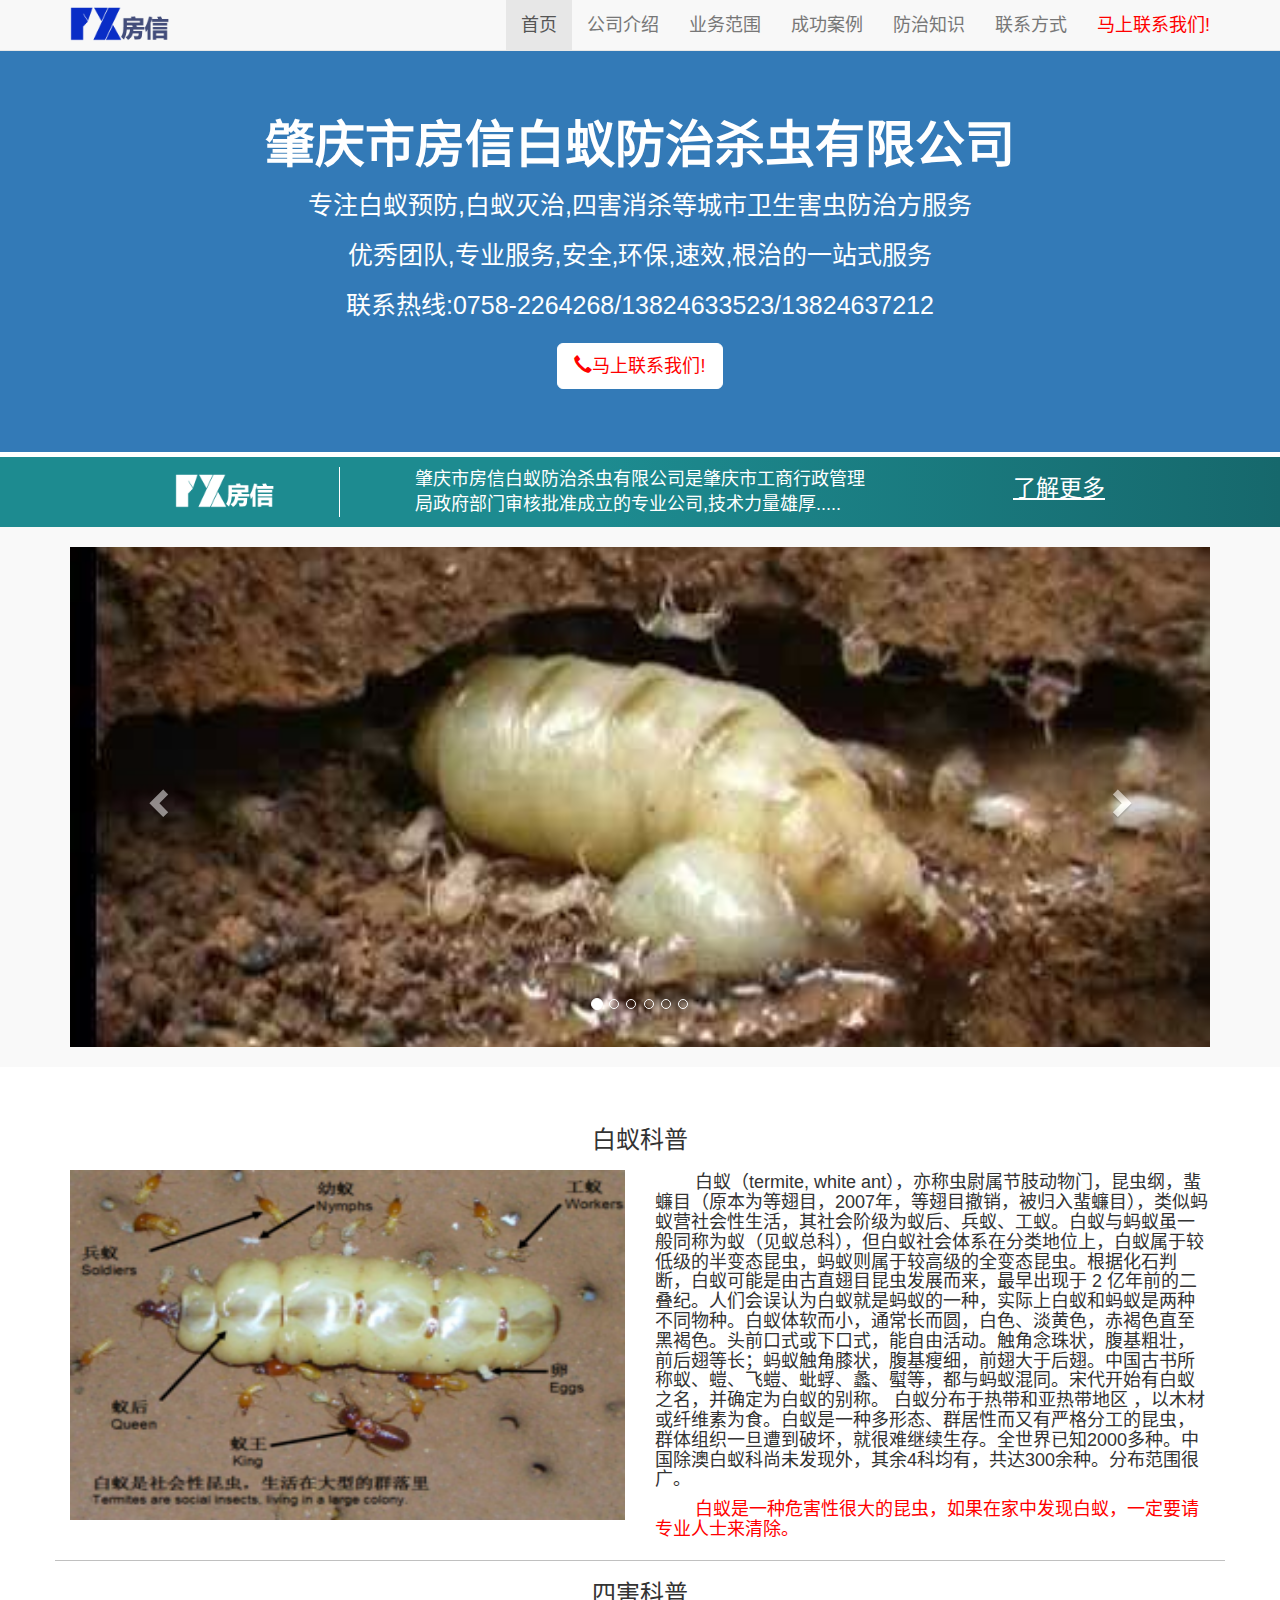
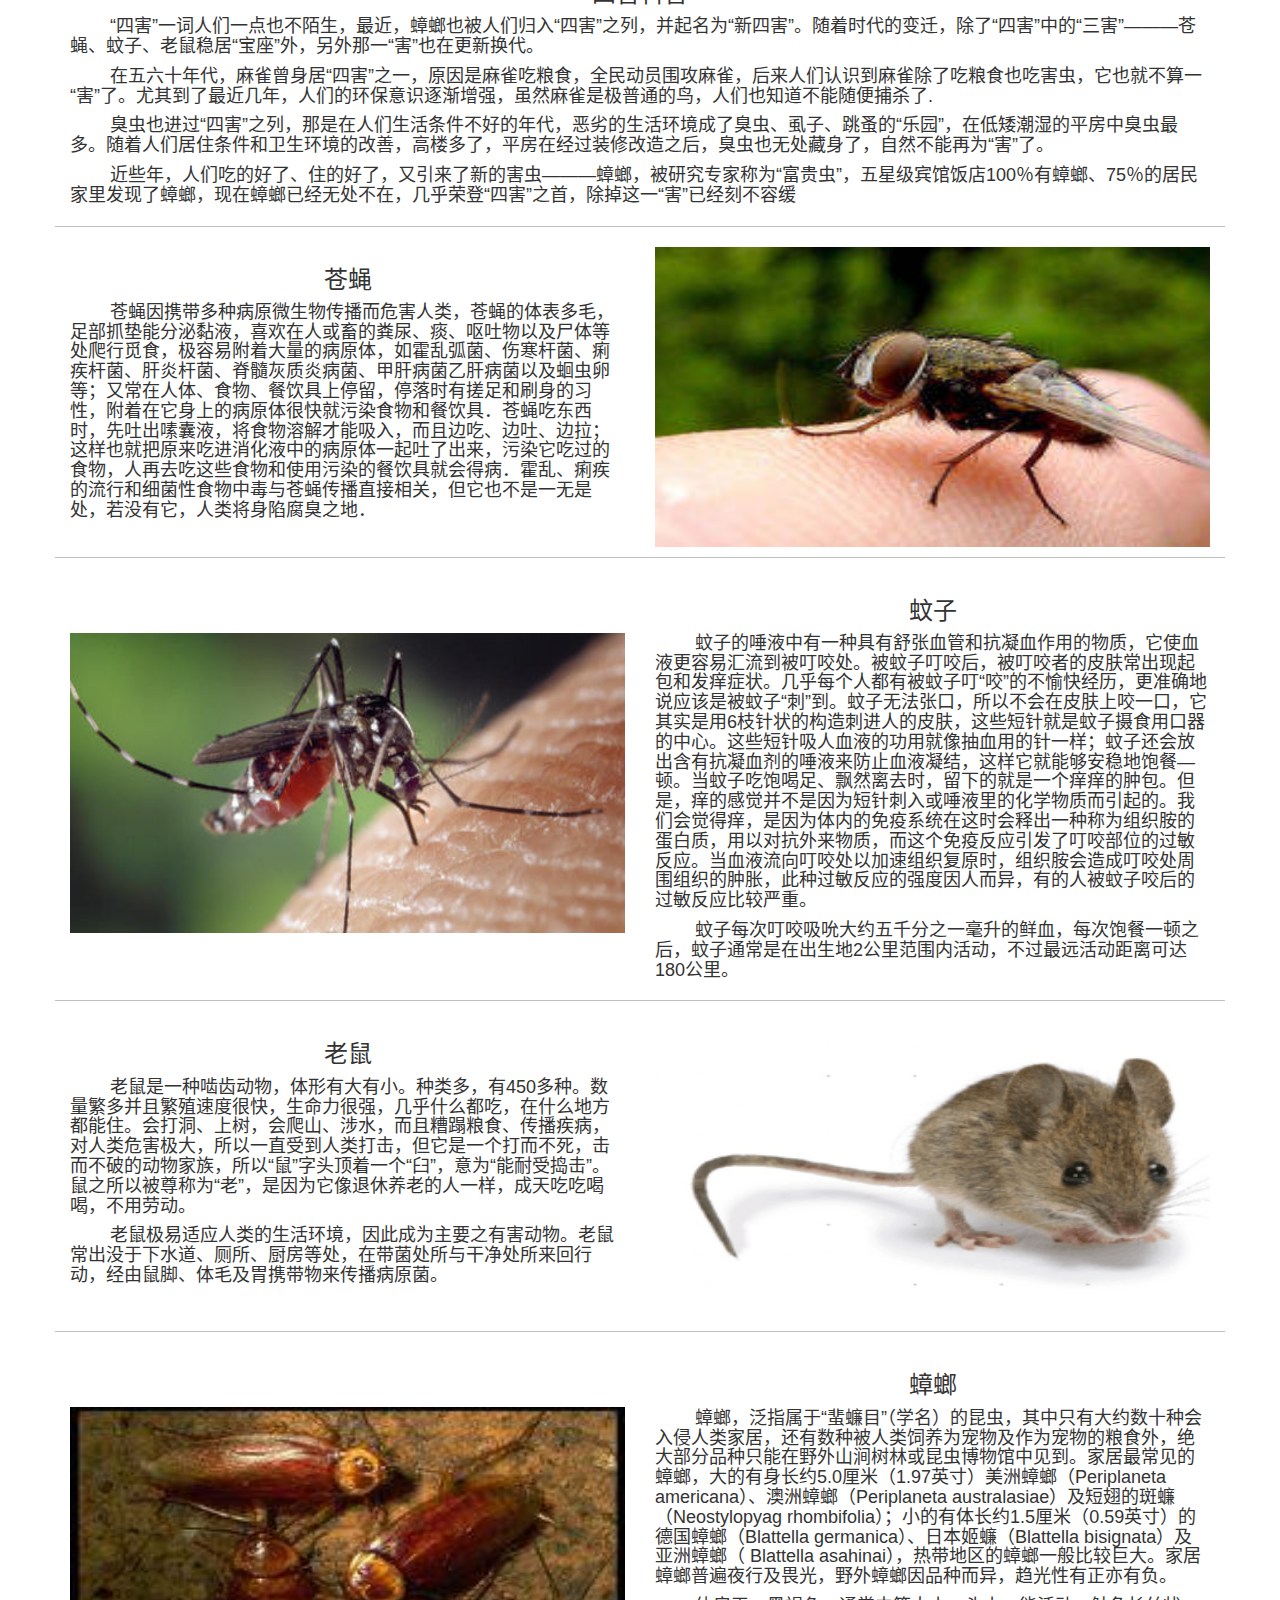
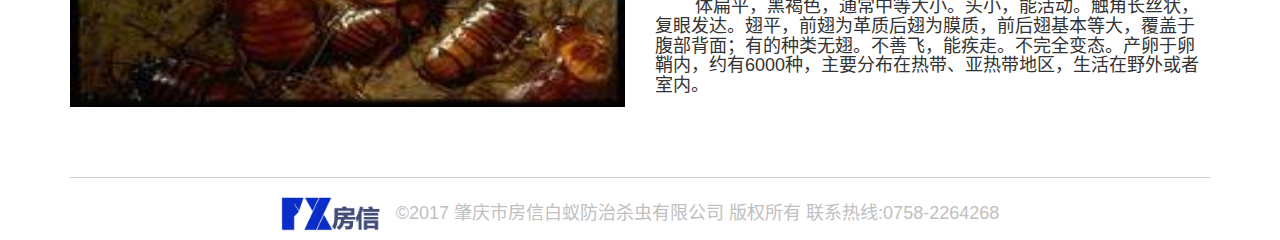
<file: index.html>
<!DOCTYPE html>
<html lang="zh-CN">

<head>
    <meta charset="UTF-8">
    <title>房信白蚁防治</title>
    <meta name="description" content="肇庆市房信白蚁防治杀虫有限公司是肇庆市工商行政管理局政府部门审核批准成立的专业公司,技术力量雄厚....." />
    <meta name="keywords" content="肇庆白蚁防治" />
    <meta http-equiv="X-UA-Compatible" content="IE=edge">
    <!--视口viewport-->
    <meta name="viewport" content="width=device-width, user-scalable=no, initial-scale=1.0, maximum-scale=1.0, minimum-scale=1.0">
    <meta name="format-detection" content="telephone=no">
    <link rel="shortcut icon" type="image/x-icon" href="favicon.ico">
    <link rel="stylesheet" href="lib/bootstrap-3.3.7-dist/css/bootstrap.css">
    <link rel="stylesheet" href="css/main.css">
</head>

<body>
    <!--条件注释-->
    <!--[if lte IE 9]>
        <h1>不支持您的浏览器</h1>
    <![endif]-->
    <!--头部区域-->
    <header id="header">
        <nav class="navbar navbar-default navbar-static-top navbar-fixed-top text-center">
            <div class="container">
                <div class="navbar-header">
                    <button type="button" class="navbar-toggle" data-toggle="collapse" data-target="#nav_menu">
                        <span class="sr-only">切换导航</span>
                        <span class="icon-bar"></span>
                        <span class="icon-bar"></span>
                        <span class="icon-bar"></span>
                    </button>
                    <a href="index.html" class="navbar-brand ">
                        <img src="img/logo.png" alt="" height="50" class="nav-logo">
                    </a>
                </div>
                <div id="nav_menu" class="collapse navbar-collapse ">
                    <ul class="nav navbar-nav">
                        <ul class="nav navbar-nav">
                            <li class="active">
                                <a href="index.html">首页</a>
                            </li>
                            <li>
                                <a href="introduce.html">公司介绍</a>
                            </li>
                            <li>
                                <a href="business.html">业务范围</a>
                            </li>
                            <li>
                                <a href="case.html">成功案例</a>
                            </li>
                            <li>
                                <a href="knowledge.html">防治知识</a>
                            </li>
                            <li>
                                <a href="contact.html">联系方式</a>
                            </li>

                        </ul>
                    </ul>
                    <ul class="nav navbar-nav navbar-right hidden-sm hidden-xs">
                        <li class="qqcall">
                            <a href="http://wpa.qq.com/msgrd?v=3&uin=241639308&site=qq&menu=yes" class="nav-call">马上联系我们!</a>
                        </li>
                    </ul>
                </div>
        </nav>
    </header>
    <!--头部区域-->
    <!--介绍-->
    <section id="page">
        <div class="jumbotron page-banner">
            <div class="container">
                <h2>肇庆市房信白蚁防治杀虫有限公司</h2>
                <p>专注白蚁预防,白蚁灭治,四害消杀等城市卫生害虫防治方服务</p>
                <p>优秀团队,专业服务,安全,环保,速效,根治的一站式服务</p>
                <p>联系热线:0758-2264268/13824633523/13824637212</p>
                <!--<p><a target="_blank" class="btn btn-lg btn-page-banner" href="http://wpa.qq.com/msgrd?v=3&uin=241639308&site=qq&menu=yes" role="button">马上联系我们!</a></p>-->
                <p class="qqcall"><a target="_blank" class="btn btn-lg btn-page-banner" href="http://wpa.qq.com/msgrd?v=3&uin=241639308&site=qq&menu=yes" role="button">马上联系我们!</a></p>

            </div>
        </div>
        <div class="section page-small">
            <div class="section-inner">
                <div class="row ">
                    <div class="section-inner-left col-sm-3"> <img src="img/logo2.png" alt="" height="50" class="">
                        <div class="page-line"></div>
                    </div>
                    <div class="section-inner-mid col-sm-6">肇庆市房信白蚁防治杀虫有限公司是肇庆市工商行政管理局政府部门审核批准成立的专业公司,技术力量雄厚.....</div>
                    <div class="section-inner-right col-sm-3"><a class="text-lg" href="introduce.html">了解更多</a></div>
                </div>
            </div>
        </div>
    </section>
    <!--介绍-->
    <!--轮播图-->
    <section id="banner">
        <div class="container">
            <div class="banner-box clearfix">
                <section id="ad_carousel" class="carousel slide" data-ride="carousel">
                    <!-- 控制点 -->
                    <ol class="carousel-indicators">
                        <li data-target="#ad_carousel" data-slide-to="0" class="active"></li>
                        <li data-target="#ad_carousel" data-slide-to="1"></li>
                        <li data-target="#ad_carousel" data-slide-to="2"></li>
                        <li data-target="#ad_carousel" data-slide-to="3"></li>
                        <li data-target="#ad_carousel" data-slide-to="4"></li>
                        <li data-target="#ad_carousel" data-slide-to="5"></li>
                    </ol>
                    <!-- 图片列表容器 -->
                    <div class="carousel-inner" role="listbox">
                        <div class="item active" data-img='img/29128961562264727.jpg'>
                        </div>
                        <div class="item" data-img='img/92744874151809773.jpg'>
                        </div>
                        <div class="item" data-img='img/277996612665897273.jpg'>
                        </div>
                        <div class="item" data-img='img/575430601343007553.jpg'>
                        </div>
                        <div class="item" data-img='img/609197594120557186.jpg'>
                        </div>
                        <div class="item" data-img='img/别墅装修喷洒木板.jpg'>
                        </div>
                    </div>
                    <!-- 左右控制 -->
                    <a class="left carousel-control" href="#ad_carousel" role="button" data-slide="prev">
                        <span class="glyphicon glyphicon-chevron-left"></span>
                        <span class="sr-only">Previous</span>
                    </a>
                    <a class="right carousel-control" href="#ad_carousel" role="button" data-slide="next">
                        <span class="glyphicon glyphicon-chevron-right"></span>
                        <span class="sr-only">Next</span>
                    </a>
                </section>
            </div>
        </div>
    </section>
    <!--轮播图-->
    <!--科普-->
    <section id="kepu">
        <div class="container">
            <div class="row">
                <div class="baiyi clearfix">
                    <h3>白蚁科普</h3>
                    <img class="col-sm-6 baiyiimg" src="img/baiyi.png" height="350" width="360" />
                    <div class="baiyi-text col-sm-6">
                        <h4 class="kepu-text text-left">&nbsp;&nbsp;&nbsp;&nbsp;&nbsp;&nbsp;&nbsp;&nbsp;白蚁（termite, white ant），亦称虫尉属节肢动物门，昆虫纲，蜚蠊目（原本为等翅目，2007年，等翅目撤销，被归入蜚蠊目），类似蚂蚁营社会性生活，其社会阶级为蚁后、兵蚁、工蚁。白蚁与蚂蚁虽一般同称为蚁（见蚁总科），但白蚁社会体系在分类地位上，白蚁属于较低级的半变态昆虫，蚂蚁则属于较高级的全变态昆虫。根据化石判断，白蚁可能是由古直翅目昆虫发展而来，最早出现于
                            2 亿年前的二叠纪。人们会误认为白蚁就是蚂蚁的一种，实际上白蚁和蚂蚁是两种不同物种。白蚁体软而小，通常长而圆，白色、淡黄色，赤褐色直至黑褐色。头前口式或下口式，能自由活动。触角念珠状，腹基粗壮，前后翅等长；蚂蚁触角膝状，腹基瘦细，前翅大于后翅。中国古书所称蚁、螘、飞螘、蚍蜉、蠡、螱等，都与蚂蚁混同。宋代开始有白蚁之名，并确定为白蚁的别称。 白蚁分布于热带和亚热带地区 ，以木材或纤维素为食。白蚁是一种多形态、群居性而又有严格分工的昆虫，群体组织一旦遭到破坏，就很难继续生存。全世界已知2000多种。中国除澳白蚁科尚未发现外，其余4科均有，共达300余种。分布范围很广。</h4>
                        <h4 class="kepu-text text-left textdanger">&nbsp;&nbsp;&nbsp;&nbsp;&nbsp;&nbsp;&nbsp;&nbsp;白蚁是一种危害性很大的昆虫，如果在家中发现白蚁，一定要请专业人士来清除。</h4>
                    </div>
                </div>
                <div class="line"></div>
                <h3>四害科普</h3>
                <div class="kepu-page-text">
                    <h4 class="kepu-text text-left">&nbsp;&nbsp;&nbsp;&nbsp;&nbsp;&nbsp;&nbsp;&nbsp;“四害”一词人们一点也不陌生，最近，蟑螂也被人们归入“四害”之列，并起名为“新四害”。随着时代的变迁，除了“四害”中的“三害”———苍蝇、蚊子、老鼠稳居“宝座”外，另外那一“害”也在更新换代。 </h4>
                    <h4 class="kepu-text text-left">&nbsp;&nbsp;&nbsp;&nbsp;&nbsp;&nbsp;&nbsp;&nbsp;在五六十年代，麻雀曾身居“四害”之一，原因是麻雀吃粮食，全民动员围攻麻雀，后来人们认识到麻雀除了吃粮食也吃害虫，它也就不算一“害”了。尤其到了最近几年，人们的环保意识逐渐增强，虽然麻雀是极普通的鸟，人们也知道不能随便捕杀了.</h4>
                    <h4 class="kepu-text text-left">&nbsp;&nbsp;&nbsp;&nbsp;&nbsp;&nbsp;&nbsp;&nbsp;臭虫也进过“四害”之列，那是在人们生活条件不好的年代，恶劣的生活环境成了臭虫、虱子、跳蚤的“乐园”，在低矮潮湿的平房中臭虫最多。随着人们居住条件和卫生环境的改善，高楼多了，平房在经过装修改造之后，臭虫也无处藏身了，自然不能再为“害”了。</h4>
                    <h4 class="kepu-text text-left">&nbsp;&nbsp;&nbsp;&nbsp;&nbsp;&nbsp;&nbsp;&nbsp;近些年，人们吃的好了、住的好了，又引来了新的害虫———蟑螂，被研究专家称为“富贵虫”，五星级宾馆饭店100％有蟑螂、75％的居民家里发现了蟑螂，现在蟑螂已经无处不在，几乎荣登“四害”之首，除掉这一“害”已经刻不容缓</h4>
                </div>
                <div class="line">
                </div>
                <div class="cangying clearfix">
                    <div class="col-sm-6">
                        <h3>苍蝇</h3>
                        <h4 class="kepu-text text-left">&nbsp;&nbsp;&nbsp;&nbsp;&nbsp;&nbsp;&nbsp;&nbsp;苍蝇因携带多种病原微生物传播而危害人类，苍蝇的体表多毛，足部抓垫能分泌黏液，喜欢在人或畜的粪尿、痰、呕吐物以及尸体等处爬行觅食，极容易附着大量的病原体，如霍乱弧菌、伤寒杆菌、痢疾杆菌、肝炎杆菌、脊髓灰质炎病菌、甲肝病菌乙肝病菌以及蛔虫卵等；又常在人体、食物、餐饮具上停留，停落时有搓足和刷身的习性，附着在它身上的病原体很快就污染食物和餐饮具．苍蝇吃东西时，先吐出嗉囊液，将食物溶解才能吸入，而且边吃、边吐、边拉；这样也就把原来吃进消化液中的病原体一起吐了出来，污染它吃过的食物，人再去吃这些食物和使用污染的餐饮具就会得病．霍乱、痢疾的流行和细菌性食物中毒与苍蝇传播直接相关，但它也不是一无是处，若没有它，人类将身陷腐臭之地．</h4>
                    </div>
                    <img class="col-sm-6" src="img/cangying.jpg" height="300" width="300" />
                </div>
                <div class="line"></div>
                <div class="wenzi clearfix">
                    <img class="col-sm-6 wenziimg" src="img/wenzi.jpg" height="300" width="300" />
                    <div class="col-sm-6">
                        <h3>蚊子</h3>
                        <h4 class="kepu-text text-left">&nbsp;&nbsp;&nbsp;&nbsp;&nbsp;&nbsp;&nbsp;&nbsp;蚊子的唾液中有一种具有舒张血管和抗凝血作用的物质，它使血液更容易汇流到被叮咬处。被蚊子叮咬后，被叮咬者的皮肤常出现起包和发痒症状。几乎每个人都有被蚊子叮“咬”的不愉快经历，更准确地说应该是被蚊子“刺”到。蚊子无法张口，所以不会在皮肤上咬一口，它其实是用6枝针状的构造刺进人的皮肤，这些短针就是蚊子摄食用口器的中心。这些短针吸人血液的功用就像抽血用的针一样；蚊子还会放出含有抗凝血剂的唾液来防止血液凝结，这样它就能够安稳地饱餐—顿。当蚊子吃饱喝足、飘然离去时，留下的就是一个痒痒的肿包。但是，痒的感觉并不是因为短针刺入或唾液里的化学物质而引起的。我们会觉得痒，是因为体内的免疫系统在这时会释出一种称为组织胺的蛋白质，用以对抗外来物质，而这个免疫反应引发了叮咬部位的过敏反应。当血液流向叮咬处以加速组织复原时，组织胺会造成叮咬处周围组织的肿胀，此种过敏反应的强度因人而异，有的人被蚊子咬后的过敏反应比较严重。</h4>
                        <h4 class="kepu-text text-left">&nbsp;&nbsp;&nbsp;&nbsp;&nbsp;&nbsp;&nbsp;&nbsp;蚊子每次叮咬吸吮大约五千分之一毫升的鲜血，每次饱餐一顿之后，蚊子通常是在出生地2公里范围内活动，不过最远活动距离可达180公里。
                        </h4>
                    </div>
                </div>
                <div class="line">
                </div>
                <div class="laoshu clearfix">
                    <div class="col-sm-6">
                        <h3>老鼠</h3>
                        <h4 class="kepu-text text-left">&nbsp;&nbsp;&nbsp;&nbsp;&nbsp;&nbsp;&nbsp;&nbsp;老鼠是一种啮齿动物，体形有大有小。种类多，有450多种。数量繁多并且繁殖速度很快，生命力很强，几乎什么都吃，在什么地方都能住。会打洞、上树，会爬山、涉水，而且糟蹋粮食、传播疾病，对人类危害极大，所以一直受到人类打击，但它是一个打而不死，击而不破的动物家族，所以“鼠”字头顶着一个“臼”，意为“能耐受捣击”。鼠之所以被尊称为“老”，是因为它像退休养老的人一样，成天吃吃喝喝，不用劳动。</h4>
                        <h4 class="kepu-text text-left">&nbsp;&nbsp;&nbsp;&nbsp;&nbsp;&nbsp;&nbsp;&nbsp;老鼠极易适应人类的生活环境，因此成为主要之有害动物。老鼠常出没于下水道、厕所、厨房等处，在带菌处所与干净处所来回行动，经由鼠脚、体毛及胃携带物来传播病原菌。 </h4>
                    </div>
                    <img class="col-sm-6" src="img/laoshu.png" height="300" width="300" />
                </div>
                <div class="line">
                </div>
                <div class="zhanglang clearfix">
                    <img class="col-sm-6 wenziimg" src="img/zhanglang.jpg" height="300" width="300" />
                    <div class="col-sm-6">
                        <h3>蟑螂</h3>
                        <h4 class="kepu-text text-left">&nbsp;&nbsp;&nbsp;&nbsp;&nbsp;&nbsp;&nbsp;&nbsp;蟑螂，泛指属于“蜚蠊目”（学名）的昆虫，其中只有大约数十种会入侵人类家居，还有数种被人类饲养为宠物及作为宠物的粮食外，绝大部分品种只能在野外山涧树林或昆虫博物馆中见到。家居最常见的蟑螂，大的有身长约5.0厘米（1.97英寸）美洲蟑螂（Periplaneta americana）、澳洲蟑螂（Periplaneta australasiae）及短翅的斑蠊（Neostylopyag
                            rhombifolia）；小的有体长约1.5厘米（0.59英寸）的德国蟑螂（Blattella germanica）、日本姬蠊（Blattella bisignata）及亚洲蟑螂（ Blattella asahinai），热带地区的蟑螂一般比较巨大。家居蟑螂普遍夜行及畏光，野外蟑螂因品种而异，趋光性有正亦有负。</h4>
                        <h4 class="kepu-text text-left">&nbsp;&nbsp;&nbsp;&nbsp;&nbsp;&nbsp;&nbsp;&nbsp;体扁平，黑褐色，通常中等大小。头小，能活动。触角长丝状，复眼发达。翅平，前翅为革质后翅为膜质，前后翅基本等大，覆盖于腹部背面；有的种类无翅。不善飞，能疾走。不完全变态。产卵于卵鞘内，约有6000种，主要分布在热带、亚热带地区，生活在野外或者室内。
                        </h4>
                    </div>
                </div>
            </div>
    </section>
    <!--科普-->
    <!--footer-->
    <footer id="footer">
        <div class="container">
            <div class="footer-line"></div>
            <div class="footer-textdiv">
                <img src="img/logo.png" alt="" height="50" class=""> <a class="footer-text">©2017 肇庆市房信白蚁防治杀虫有限公司&nbsp;版权所有&nbsp;联系热线:0758-2264268</a></div>
        </div>
    </footer>
    <script src="lib/jquery/jquery.js"></script>
    <script src="lib/bootstrap-3.3.7-dist/js/bootstrap.js"></script>
    <script src="js/base.js"></script>
    <script src="js/index.js"></script>
</body>

</html>
</file>
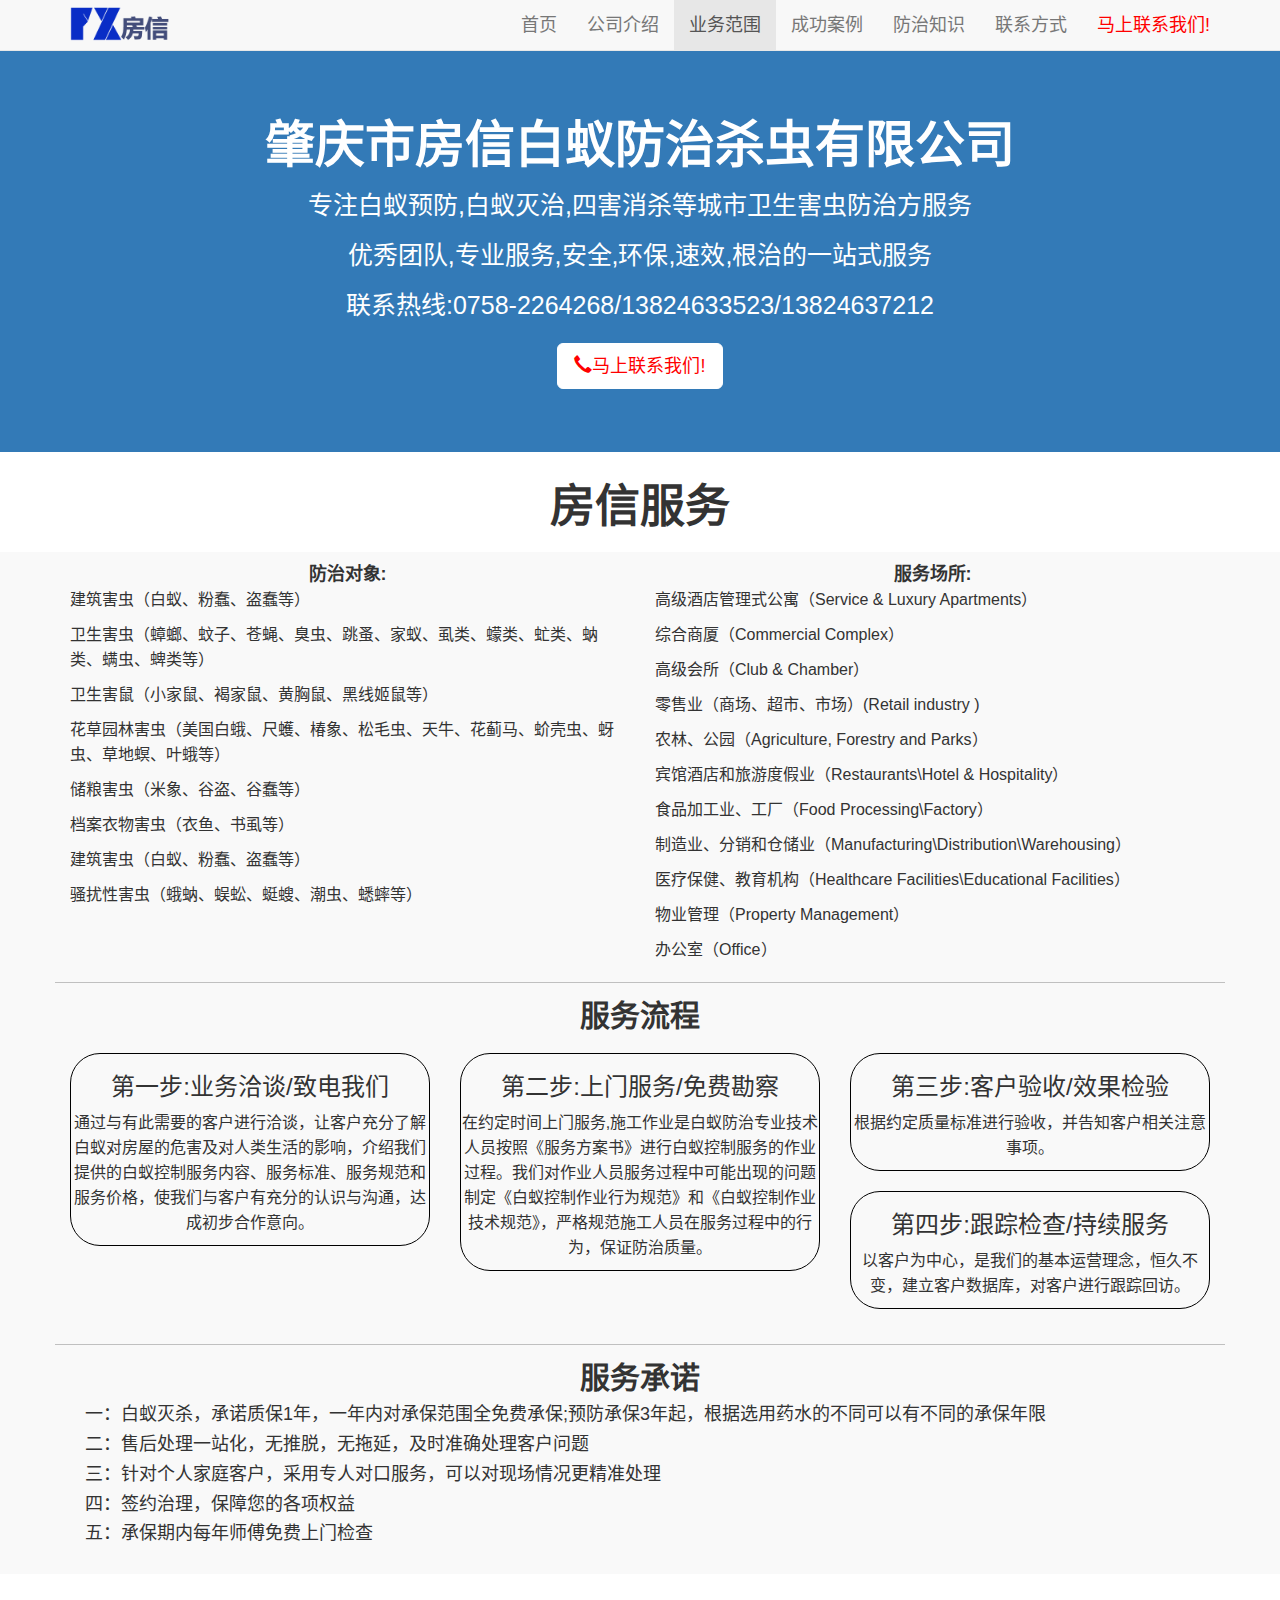
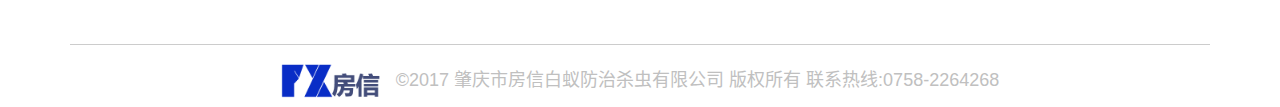
<file: business.html>
<!DOCTYPE html>
<html lang="zh-CN">

<head>
    <meta charset="UTF-8">
    <title>房信白蚁防治</title>
    <meta name="description" content="肇庆市房信白蚁防治杀虫有限公司是肇庆市工商行政管理局政府部门审核批准成立的专业公司,技术力量雄厚....." />
    <meta name="keywords" content="肇庆白蚁防治" />
    <meta http-equiv="X-UA-Compatible" content="IE=edge">
    <!--视口viewport-->
    <meta name="viewport" content="width=device-width, user-scalable=no, initial-scale=1.0, maximum-scale=1.0, minimum-scale=1.0">
    <meta name="format-detection" content="telephone=no">
    <link rel="shortcut icon" type="image/x-icon" href="favicon.ico">
    <link rel="stylesheet" href="lib/bootstrap-3.3.7-dist/css/bootstrap.css">
    <link rel="stylesheet" href="css/main.css">
    <link rel="stylesheet" href="css/business.css">
</head>


<body>
    <!--条件注释-->
    <!--[if lte IE 9]>
        <h1>不支持您的浏览器</h1>
    <![endif]-->
    <!--头部区域-->
    <header id="header">
        <nav class="navbar navbar-default navbar-static-top navbar-fixed-top text-center">
            <div class="container">
                <div class="navbar-header">
                    <button type="button" class="navbar-toggle" data-toggle="collapse" data-target="#nav_menu">
                        <span class="sr-only">切换导航</span>
                        <span class="icon-bar"></span>
                        <span class="icon-bar"></span>
                        <span class="icon-bar"></span>
                    </button>
                    <a href="index.html" class="navbar-brand ">
                        <img src="img/logo.png" alt="" height="50" class="nav-logo">
                    </a>
                </div>
                <div id="nav_menu" class="collapse navbar-collapse ">
                    <ul class="nav navbar-nav">
                        <ul class="nav navbar-nav">
                            <li>
                                <a href="index.html">首页</a>
                            </li>
                            <li>
                                <a href="introduce.html">公司介绍</a>
                            </li>
                            <li class="active">
                                <a href="business.html">业务范围</a>
                            </li>
                            <li>
                                <a href="case.html">成功案例</a>
                            </li>
                            <li>
                                <a href="knowledge.html">防治知识</a>
                            </li>
                            <li>
                                <a href="contact.html">联系方式</a>
                            </li>

                        </ul>
                    </ul>
                    <ul class="nav navbar-nav navbar-right hidden-sm hidden-xs">
                        <li class="qqcall">
                            <a href="http://wpa.qq.com/msgrd?v=3&uin=241639308&site=qq&menu=yes" class="nav-call">马上联系我们!</a>
                        </li>
                    </ul>
                </div>
        </nav>
    </header>
    <!--介绍-->
    <section id="page">
        <div class="jumbotron page-banner">
            <div class="container">
                <h2>肇庆市房信白蚁防治杀虫有限公司</h2>
                <p>专注白蚁预防,白蚁灭治,四害消杀等城市卫生害虫防治方服务</p>
                <p>优秀团队,专业服务,安全,环保,速效,根治的一站式服务</p>
                <p>联系热线:0758-2264268/13824633523/13824637212</p>
                <!--<p><a target="_blank" class="btn btn-lg btn-page-banner" href="http://wpa.qq.com/msgrd?v=3&uin=241639308&site=qq&menu=yes" role="button">马上联系我们!</a></p>-->
                <p class="qqcall"><a target="_blank" class="btn btn-lg btn-page-banner" href="mqqwpa://im/chat?chat_type=wpa&uin=241639308&version=1&src_type=web&web_src=bjhuli.com" role="button">马上联系我们!</a></p>

            </div>
        </div>
    </section>
    <!--介绍-->
    <!--内容填充-->
    <h3 id="content-text">房信服务</h3>
    <section id="content" class="clearfix">
        <div class="container">
            <div class="row">
                <div class="serve clearfix">
                    <div class="content col-sm-6">
                        <strong>防治对象:</strong><br/>
                        <p>建筑害虫（白蚁、粉蠢、盗蠢等）</p>
                        <p>卫生害虫（蟑螂、蚊子、苍蝇、臭虫、跳蚤、家蚁、虱类、蠓类、虻类、蚋类、螨虫、蜱类等）</p>
                        <p>卫生害鼠（小家鼠、褐家鼠、黄胸鼠、黑线姬鼠等）</p>
                        <p>花草园林害虫（美国白蛾、尺蠖、椿象、松毛虫、天牛、花蓟马、蚧壳虫、蚜虫、草地螟、叶蛾等）</p>
                        <p>储粮害虫（米象、谷盗、谷蠢等）</p>
                        <p>档案衣物害虫（衣鱼、书虱等）</p>
                        <p>建筑害虫（白蚁、粉蠢、盗蠢等）</p>
                        <p>骚扰性害虫（蛾蚋、蜈蚣、蜓螋、潮虫、蟋蟀等）</p>
                    </div>
                    <div class="content col-sm-6">
                        <strong>服务场所:</strong><br/>
                        <p>高级酒店管理式公寓（Service & Luxury Apartments）</p>
                        <p>综合商厦（Commercial Complex）</p>
                        <p>高级会所（Club & Chamber）</p>
                        <p>零售业（商场、超市、市场）(Retail industry )</p>
                        <p>农林、公园（Agriculture, Forestry and Parks）</p>
                        <p>宾馆酒店和旅游度假业（Restaurants\Hotel & Hospitality）</p>
                        <p>食品加工业、工厂（Food Processing\Factory） </p>
                        <p>制造业、分销和仓储业（Manufacturing\Distribution\Warehousing） </p>
                        <p>医疗保健、教育机构（Healthcare Facilities\Educational Facilities） </p>
                        <p>物业管理（Property Management） </p>
                        <p>办公室（Office） </p>
                    </div>
                </div>
                <div class="line"></div>
                <div class="process clearfix">
                    <strong>服务流程</strong><br>
                    <div class="col-md-4">
                        <div class="step">
                            <h3>第一步:业务洽谈/致电我们</h3>
                            <p>通过与有此需要的客户进行洽谈，让客户充分了解白蚁对房屋的危害及对人类生活的影响，介绍我们提供的白蚁控制服务内容、服务标准、服务规范和服务价格，使我们与客户有充分的认识与沟通，达成初步合作意向。
                            </p>
                        </div>
                    </div>
                    <div class="col-md-4">
                        <div class="step">
                            <h3>第二步:上门服务/免费勘察</h3>
                            <p>在约定时间上门服务,施工作业是白蚁防治专业技术人员按照《服务方案书》进行白蚁控制服务的作业过程。我们对作业人员服务过程中可能出现的问题制定《白蚁控制作业行为规范》和《白蚁控制作业技术规范》，严格规范施工人员在服务过程中的行为，保证防治质量。
                            </p>
                        </div>
                    </div>
                    <div class="col-md-4">
                        <div class="step">
                            <h3>第三步:客户验收/效果检验</h3>
                            <p>根据约定质量标准进行验收，并告知客户相关注意事项。
                            </p>
                        </div>
                    </div>
                    <div class="col-md-4">
                        <div class="step">
                            <h3>第四步:跟踪检查/持续服务</h3>
                            <p>以客户为中心，是我们的基本运营理念，恒久不变，建立客户数据库，对客户进行跟踪回访。
                            </p>
                        </div>
                    </div>
                </div>
                <br/>
                <div class="line"></div>
                <div class="promise">
                    <strong>服务承诺</strong>
                    <h4>
                        一：白蚁灭杀，承诺质保1年，一年内对承保范围全免费承保;预防承保3年起，根据选用药水的不同可以有不同的承保年限</h4>
                    <h4>二：售后处理一站化，无推脱，无拖延，及时准确处理客户问题</h4>
                    <h4>三：针对个人家庭客户，采用专人对口服务，可以对现场情况更精准处理</h4>
                    <h4>四：签约治理，保障您的各项权益</h4>
                    <h4>五：承保期内每年师傅免费上门检查</h4>
                </div>
            </div>
        </div>
    </section>
    <!--footer-->
    <footer id="footer">
        <div class="container">
            <div class="footer-line"></div>
            <div class="footer-textdiv">
                <img src="img/logo.png" alt="" height="50" class=""> <a class="footer-text">©2017 肇庆市房信白蚁防治杀虫有限公司&nbsp;版权所有&nbsp;联系热线:0758-2264268</a></div>
        </div>
    </footer>
    <script src="lib/jquery/jquery.js"></script>
    <script src="lib/bootstrap-3.3.7-dist/js/bootstrap.js"></script>
    <script src="js/base.js"></script>
</body>

</html>
</file>
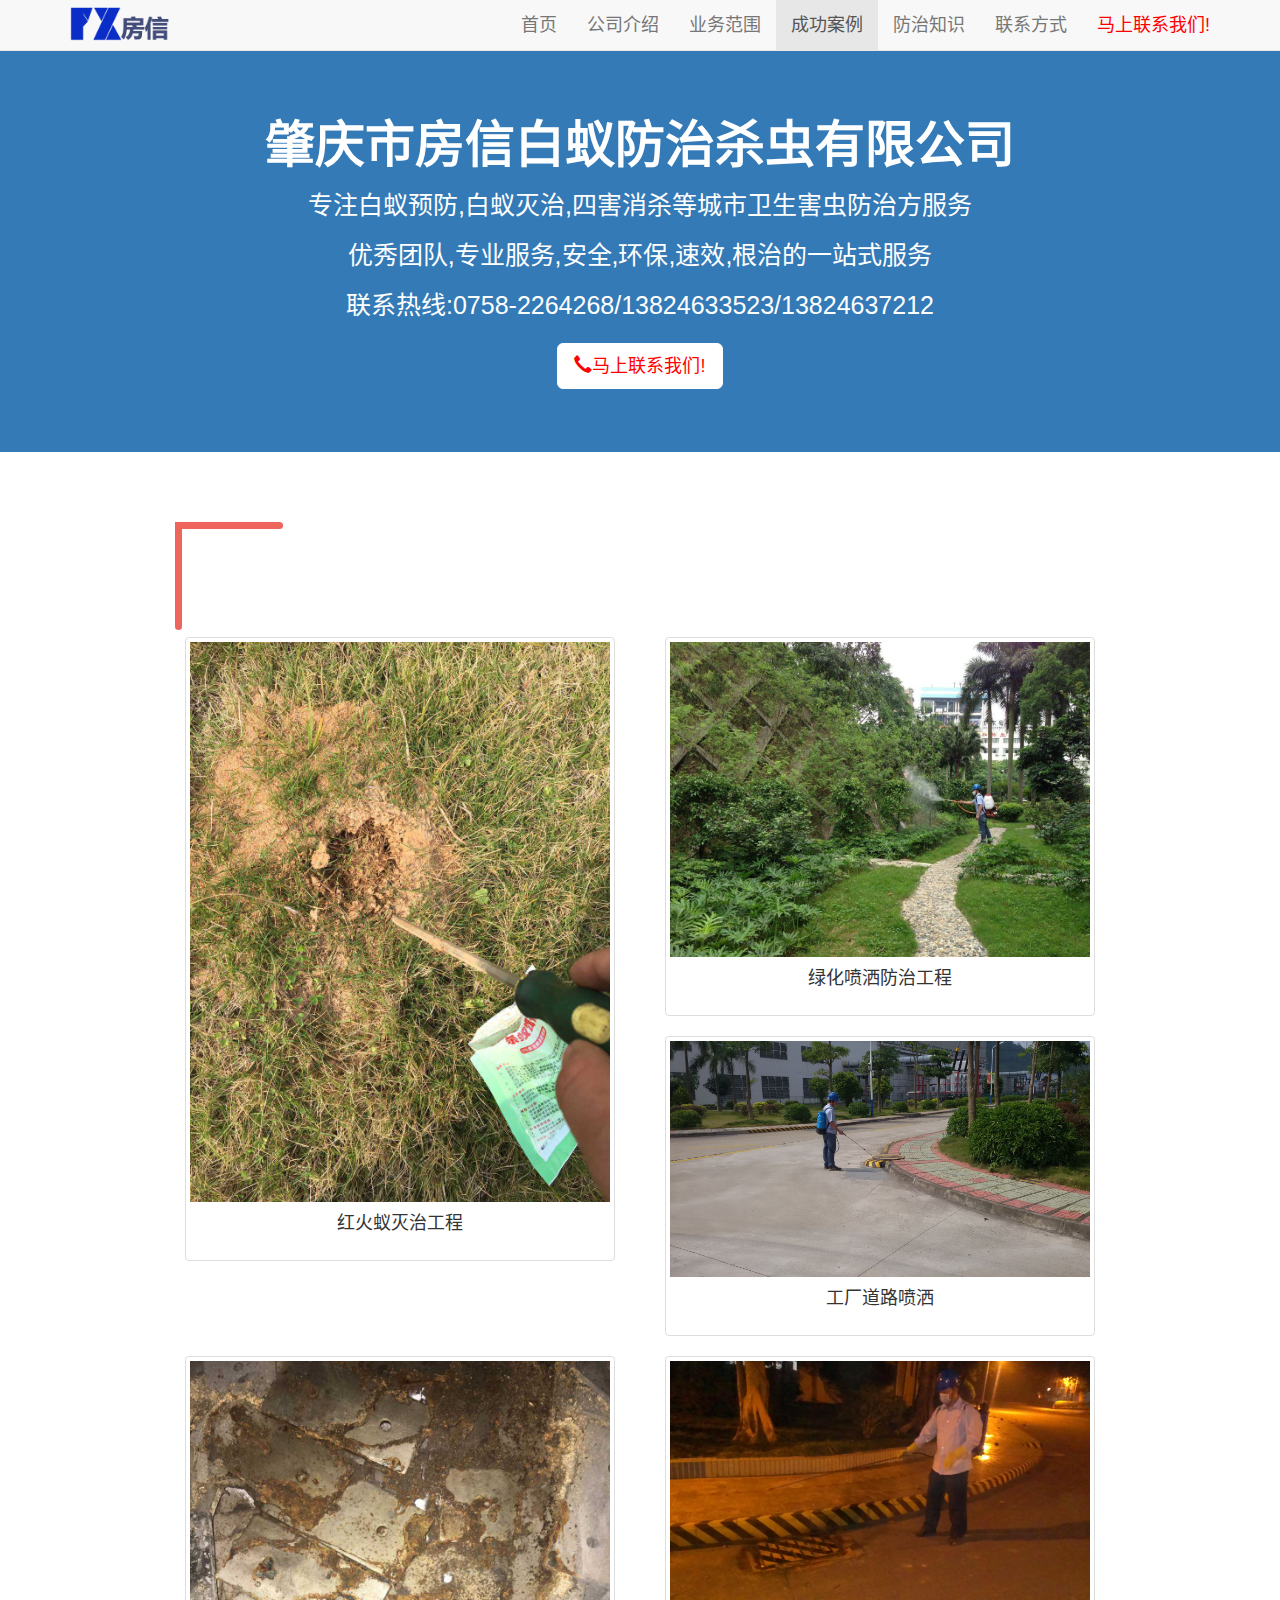
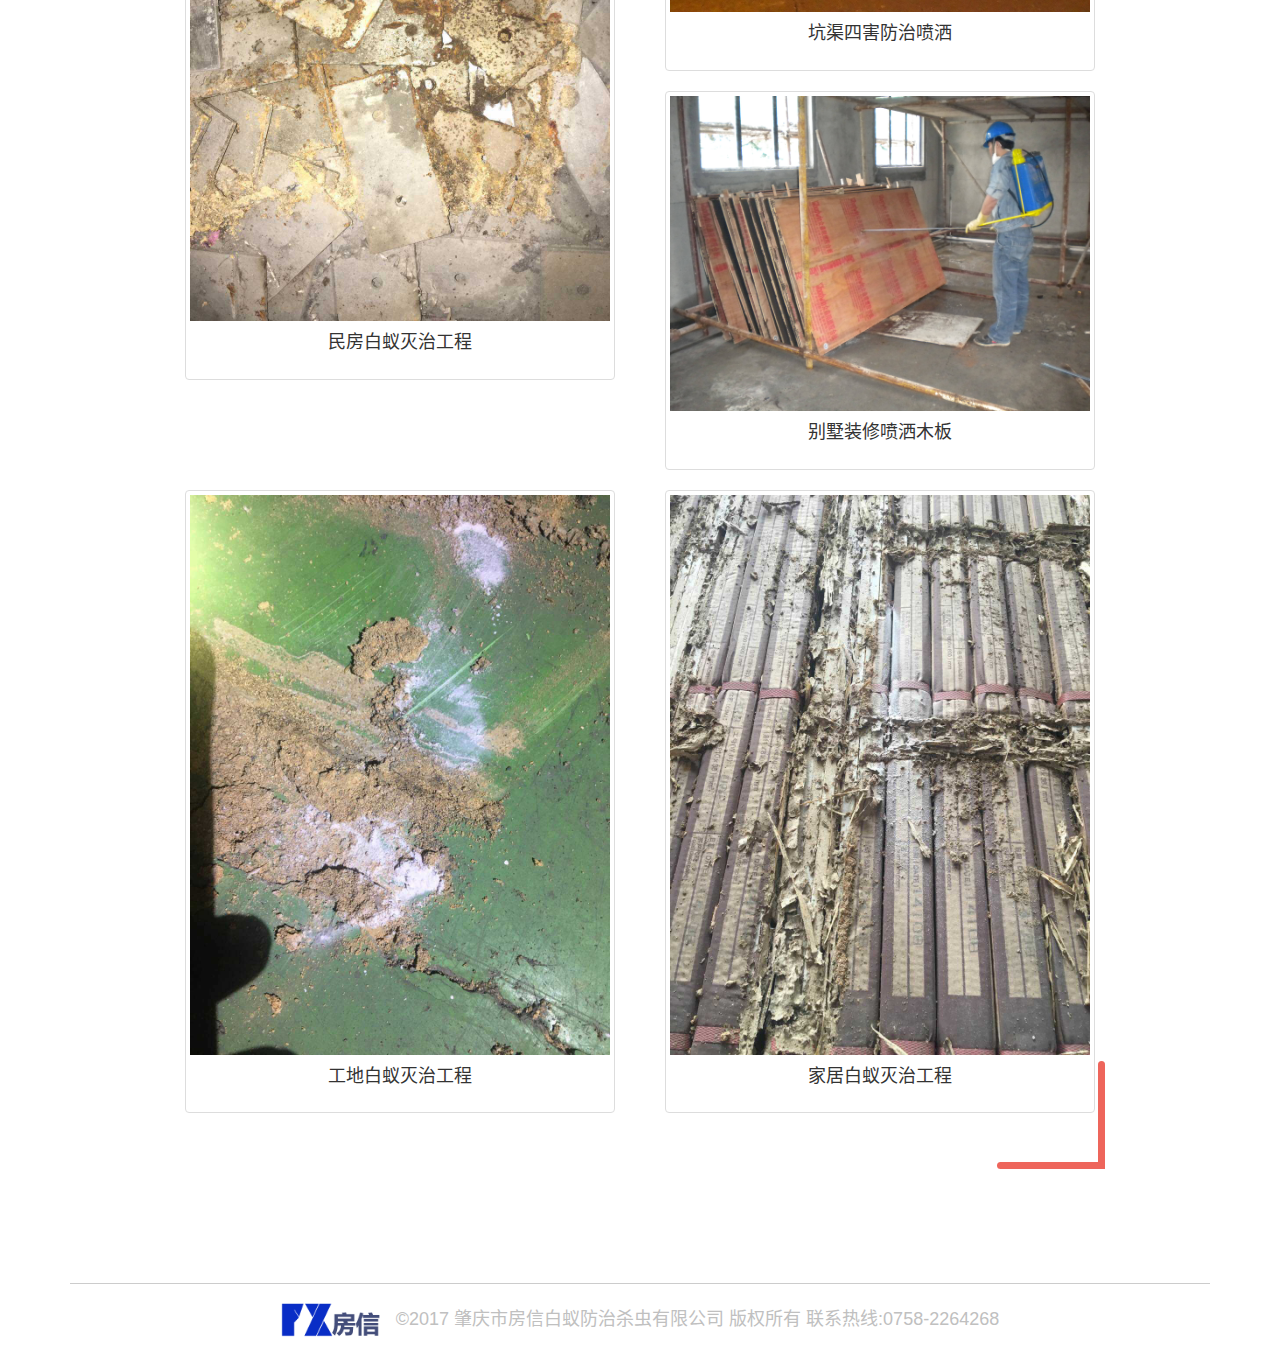
<file: case.html>
<!DOCTYPE html>
<html lang="zh-CN">

<head>
    <meta charset="UTF-8">
    <title>房信白蚁防治</title>
    <meta name="description" content="肇庆市房信白蚁防治杀虫有限公司是肇庆市工商行政管理局政府部门审核批准成立的专业公司,技术力量雄厚....." />
    <meta name="keywords" content="肇庆白蚁防治" />
    <meta http-equiv="X-UA-Compatible" content="IE=edge">
    <!--视口viewport-->
    <meta name="viewport" content="width=device-width, user-scalable=no, initial-scale=1.0, maximum-scale=1.0, minimum-scale=1.0">
    <meta name="format-detection" content="telephone=no">
    <link rel="shortcut icon" type="image/x-icon" href="favicon.ico">
    <link rel="stylesheet" href="lib/bootstrap-3.3.7-dist/css/bootstrap.css">
    <link rel="stylesheet" href="css/main.css">
    <link rel="stylesheet" href="css/case.css">
</head>


<body>
    <!--条件注释-->
    <!--[if lte IE 9]>
        <h1>不支持您的浏览器</h1>
    <![endif]-->
    <!--头部区域-->
    <header id="header">
        <nav class="navbar navbar-default navbar-static-top navbar-fixed-top text-center">
            <div class="container">
                <div class="navbar-header">
                    <button type="button" class="navbar-toggle" data-toggle="collapse" data-target="#nav_menu">
                        <span class="sr-only">切换导航</span>
                        <span class="icon-bar"></span>
                        <span class="icon-bar"></span>
                        <span class="icon-bar"></span>
                    </button>
                    <a href="index.html" class="navbar-brand ">
                        <img src="img/logo.png" alt="" height="50" class="nav-logo">
                    </a>
                </div>
                <div id="nav_menu" class="collapse navbar-collapse ">
                    <ul class="nav navbar-nav">
                        <ul class="nav navbar-nav">
                            <li>
                                <a href="index.html">首页</a>
                            </li>
                            <li>
                                <a href="introduce.html">公司介绍</a>
                            </li>
                            <li>
                                <a href="business.html">业务范围</a>
                            </li>
                            <li class="active">
                                <a href="case.html">成功案例</a>
                            </li>
                            <li>
                                <a href="knowledge.html">防治知识</a>
                            </li>
                            <li>
                                <a href="contact.html">联系方式</a>
                            </li>

                        </ul>
                    </ul>
                    <ul class="nav navbar-nav navbar-right hidden-sm hidden-xs">
                        <li class="qqcall">
                            <a href="http://wpa.qq.com/msgrd?v=3&uin=241639308&site=qq&menu=yes" class="nav-call">马上联系我们!</a>
                        </li>
                    </ul>
                </div>
        </nav>
    </header>
    <!--介绍-->
    <section id="page">
        <div class="jumbotron page-banner">
            <div class="container">
                <h2>肇庆市房信白蚁防治杀虫有限公司</h2>
                <p>专注白蚁预防,白蚁灭治,四害消杀等城市卫生害虫防治方服务</p>
                <p>优秀团队,专业服务,安全,环保,速效,根治的一站式服务</p>
                <p>联系热线:0758-2264268/13824633523/13824637212</p>
                <!--<p><a target="_blank" class="btn btn-lg btn-page-banner" href="http://wpa.qq.com/msgrd?v=3&uin=241639308&site=qq&menu=yes" role="button">马上联系我们!</a></p>-->
                <p class="qqcall"><a target="_blank" class="btn btn-lg btn-page-banner" href="mqqwpa://im/chat?chat_type=wpa&uin=241639308&version=1&src_type=web&web_src=bjhuli.com" role="button">马上联系我们!</a></p>

            </div>
        </div>
    </section>
    <!--介绍-->
    <!--内容填充-->
    <section id="case">
        <div class="case-inner">
            <div class="case-up"></div>
            <div class="case-left"></div>
            <div class="row">
                <div class="col-sm-12 col-md-6">
                    <div class="thumbnail case-content">
                        <img src="img/158850137886797506.jpg" alt="...">
                        <div class="caption">
                            <p class="text-center">红火蚁灭治工程</p>
                        </div>
                    </div>
                </div>
                <div class="col-sm-12 col-md-6">
                    <div class="thumbnail case-content">
                        <img src="img/92744874151809773.jpg" alt="...">
                        <div class="caption">
                            <p class="text-center">绿化喷洒防治工程</p>
                        </div>
                    </div>
                </div>

                <div class="col-sm-12 col-md-6">
                    <div class="thumbnail case-content">
                        <img src="img/609197594120557186.jpg" alt="...">
                        <div class="caption">
                            <p class="text-center">工厂道路喷洒</p>
                        </div>
                    </div>
                </div>
                <div class="col-sm-12 col-md-6">
                    <div class="thumbnail case-content">
                        <img src="img/834160850659284812.jpg" alt="...">
                        <div class="caption">
                            <p class="text-center">民房白蚁灭治工程</p>
                        </div>
                    </div>
                </div>
                <div class="col-sm-12 col-md-6">
                    <div class="thumbnail case-content">
                        <img src="img/575430601343007553.jpg" alt="...">
                        <div class="caption">
                            <p class="text-center">坑渠四害防治喷洒</p>
                        </div>
                    </div>
                </div>

                <div class="col-sm-12 col-md-6">
                    <div class="thumbnail case-content">
                        <img src="img/别墅装修喷洒木板1.jpg" alt="...">
                        <div class="caption">
                            <p class="text-center">别墅装修喷洒木板</p>
                        </div>
                    </div>
                </div>
                <div class="col-sm-12 col-md-6">
                    <div class="thumbnail case-content">
                        <img src="img/100320485821185093.jpg" alt="...">
                        <div class="caption">
                            <p class="text-center">工地白蚁灭治工程</p>
                        </div>
                    </div>
                </div>
                <div class="col-sm-12 col-md-6">
                    <div class="thumbnail case-content">
                        <img src="img/666066663697997939.jpg" alt="...">
                        <div class="caption">
                            <p class="text-center">家居白蚁灭治工程</p>
                        </div>
                    </div>
                </div>
            </div>
            <div class="case-right"></div>
            <div class="case-down"></div>
        </div>
    </section>
    <!--footer-->
    <footer id="footer">
        <div class="container">
            <div class="footer-line"></div>
            <div class="footer-textdiv">
                <img src="img/logo.png" alt="" height="50" class=""> <a class="footer-text">©2017 肇庆市房信白蚁防治杀虫有限公司&nbsp;版权所有&nbsp;联系热线:0758-2264268</a></div>
        </div>
    </footer>
    <script src="lib/jquery/jquery.js"></script>
    <script src="lib/bootstrap-3.3.7-dist/js/bootstrap.js"></script>

    <script src="js/index.js"></script>
    <script src="js/base.js"></script>
</body>

</html>
</file>
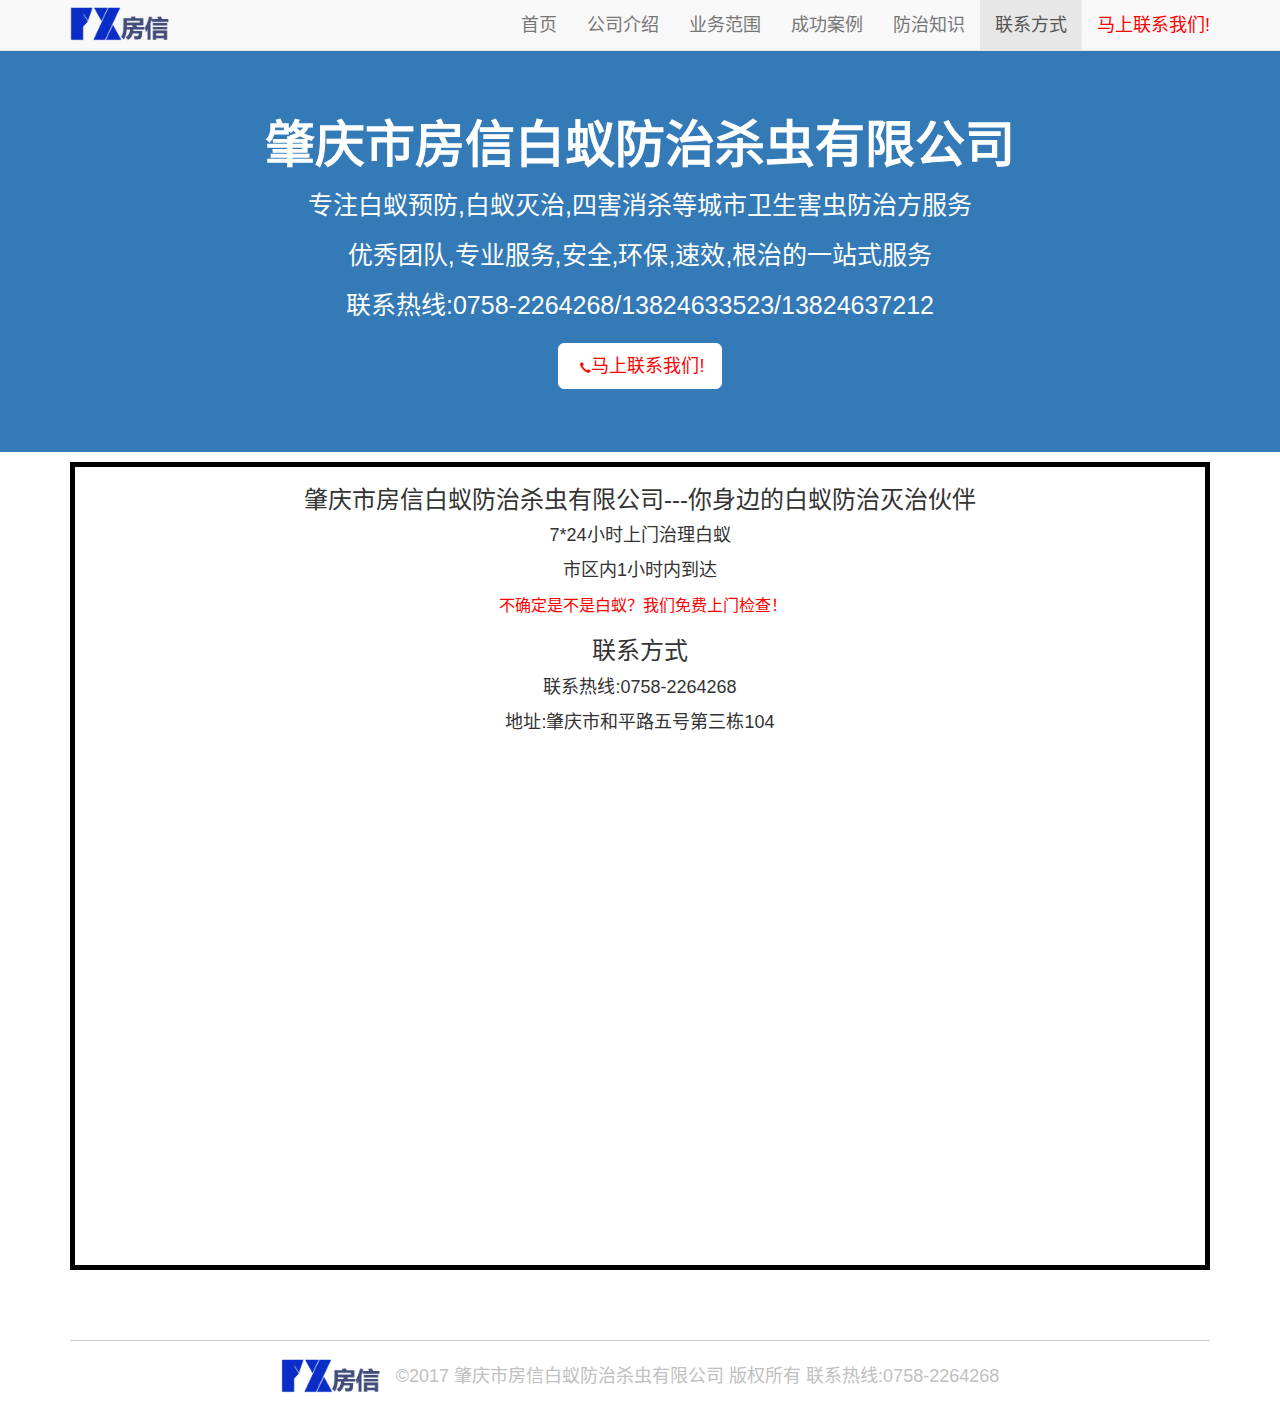
<file: contact.html>
<!DOCTYPE html>
<html lang="zh-CN">

<head>
    <meta charset="UTF-8">
    <title>房信白蚁防治</title>
    <meta name="description" content="肇庆市房信白蚁防治杀虫有限公司是肇庆市工商行政管理局政府部门审核批准成立的专业公司,技术力量雄厚....." />
    <meta name="keywords" content="肇庆白蚁防治" />
    <meta http-equiv="X-UA-Compatible" content="IE=edge">
    <!--视口viewport-->
    <meta name="viewport" content="width=device-width, user-scalable=no, initial-scale=1.0, maximum-scale=1.0, minimum-scale=1.0">
    <meta name="format-detection" content="telephone=no">
    <link rel="shortcut icon" type="image/x-icon" href="favicon.ico">
    <link rel="stylesheet" href="lib/bootstrap-3.3.7-dist/css/bootstrap.css">
    <link rel="stylesheet" href="css/main.css">
    <link rel="stylesheet" href="css/contact.css">
</head>


<body>
    <!--条件注释-->
    <!--[if lte IE 9]>
        <h1>不支持您的浏览器</h1>
    <![endif]-->
    <!--头部区域-->
    <header id="header">
        <nav class="navbar navbar-default navbar-static-top navbar-fixed-top text-center">
            <div class="container">
                <div class="navbar-header">
                    <button type="button" class="navbar-toggle" data-toggle="collapse" data-target="#nav_menu">
                        <span class="sr-only">切换导航</span>
                        <span class="icon-bar"></span>
                        <span class="icon-bar"></span>
                        <span class="icon-bar"></span>
                    </button>
                    <a href="index.html" class="navbar-brand ">
                        <img src="img/logo.png" alt="" height="50" class="nav-logo">
                    </a>
                </div>
                <div id="nav_menu" class="collapse navbar-collapse ">
                    <ul class="nav navbar-nav">
                        <ul class="nav navbar-nav">
                            <li>
                                <a href="index.html">首页</a>
                            </li>
                            <li>
                                <a href="introduce.html">公司介绍</a>
                            </li>
                            <li>
                                <a href="business.html">业务范围</a>
                            </li>
                            <li>
                                <a href="case.html">成功案例</a>
                            </li>
                            <li>
                                <a href="knowledge.html">防治知识</a>
                            </li>
                            <li class="active">
                                <a href="contact.html">联系方式</a>
                            </li>

                        </ul>
                    </ul>
                    <ul class="nav navbar-nav navbar-right hidden-sm hidden-xs">
                        <li class="qqcall">
                            <a href="http://wpa.qq.com/msgrd?v=3&uin=241639308&site=qq&menu=yes" class="nav-call">马上联系我们!</a>
                        </li>
                    </ul>
                </div>
        </nav>
    </header>
    <!--介绍-->
    <section id="page">
        <div class="jumbotron page-banner">
            <div class="container">
                <h2>肇庆市房信白蚁防治杀虫有限公司</h2>
                <p>专注白蚁预防,白蚁灭治,四害消杀等城市卫生害虫防治方服务</p>
                <p>优秀团队,专业服务,安全,环保,速效,根治的一站式服务</p>
                <p>联系热线:0758-2264268/13824633523/13824637212</p>
                <!--<p><a target="_blank" class="btn btn-lg btn-page-banner" href="http://wpa.qq.com/msgrd?v=3&uin=241639308&site=qq&menu=yes" role="button">马上联系我们!</a></p>-->
                <p class="qqcall"><a target="_blank" class="btn btn-lg btn-page-banner" href="mqqwpa://im/chat?chat_type=wpa&uin=241639308&version=1&src_type=web&web_src=bjhuli.com" role="button">马上联系我们!</a></p>
            </div>
        </div>
    </section>
    <!--介绍-->
    <!--内容填充-->
    <section id="contact">
        <div class="container">
            <div class="contact-inner">
                <h3>肇庆市房信白蚁防治杀虫有限公司---你身边的白蚁防治灭治伙伴</h3>
                <p>7*24小时上门治理白蚁</p>
                <p>市区内1小时内到达</p>
                <span class="text-danger" style="font-size:16px">不确定是不是白蚁？我们免费上门检查！</span>
                <h3>联系方式</h3>
                <p>联系热线:0758-2264268</p>
                <p>地址:肇庆市和平路五号第三栋104</p>
                <div class="a_map" id="a_map_con"></div>
            </div>
        </div>
    </section>
    <!--footer-->
    <footer id="footer">
        <div class="container">
            <div class="footer-line"></div>
            <div class="footer-textdiv">
                <img src="img/logo.png" alt="" height="50" class=""> <a class="footer-text">©2017 肇庆市房信白蚁防治杀虫有限公司&nbsp;版权所有&nbsp;联系热线:0758-2264268</a></div>
        </div>
    </footer>
    <!--高德api-->
    <script type="text/javascript" src="http://webapi.amap.com/maps?v=1.3&key=fb5a3098ddc3162e5bb2467ca1118dfe"></script>
    <script type="text/javascript" src="https://webapi.amap.com/maps?v=1.3&key=fb5a3098ddc3162e5bb2467ca1118dfe"></script>
    <script src="lib/jquery/jquery.js"></script>
    <script src="lib/bootstrap-3.3.7-dist/js/bootstrap.js"></script>
    <script src="js/base.js"></script>


    <script type="text/javascript">
        //地图初始化时，在地图上添加一个marker标记,鼠标点击marker可弹出自定义的信息窗体
        var map = new AMap.Map("a_map_con", {
            resizeEnable: true,
            center: [112.481449, 23.055281],
            zoom: 16
        });
        addMarker();

        //添加marker标记
        function addMarker() {
            map.clearMap();
            var marker = new AMap.Marker({
                map: map,
                position: [112.481449, 23.055281]
            });
            //鼠标点击marker弹出自定义的信息窗体
            AMap.event.addListener(marker, 'click', function() {
                infoWindow.open(map, marker.getPosition());
            });
        }

        //实例化信息窗体
        var title = '房信白蚁防治杀虫有限公司',
            content = [];
        content.push("地址：肇庆市和平路五号第三栋104");
        content.push("联系热线:0758-2264268");
        var infoWindow = new AMap.InfoWindow({
            isCustom: true, //使用自定义窗体
            content: createInfoWindow(title, content.join("<br/>")),
            offset: new AMap.Pixel(16, -45)
        });

        //构建自定义信息窗体
        function createInfoWindow(title, content) {
            var info = document.createElement("div");
            info.className = "info";

            //可以通过下面的方式修改自定义窗体的宽高
            //info.style.width = "400px";
            // 定义顶部标题
            var top = document.createElement("div");
            var titleD = document.createElement("div");
            var closeX = document.createElement("img");
            top.className = "info-top";
            titleD.innerHTML = title;
            closeX.src = "http://webapi.amap.com/images/close2.gif";
            closeX.onclick = closeInfoWindow;

            top.appendChild(titleD);
            top.appendChild(closeX);
            info.appendChild(top);

            // 定义中部内容
            var middle = document.createElement("div");
            middle.className = "info-middle";
            middle.style.backgroundColor = 'white';
            middle.innerHTML = content;
            info.appendChild(middle);

            // 定义底部内容
            var bottom = document.createElement("div");
            bottom.className = "info-bottom";
            bottom.style.position = 'relative';
            bottom.style.top = '0px';
            bottom.style.margin = '0 auto';
            var sharp = document.createElement("img");
            sharp.src = "http://webapi.amap.com/images/sharp.png";
            bottom.appendChild(sharp);
            info.appendChild(bottom);
            return info;
        }

        //关闭信息窗体
        function closeInfoWindow() {
            map.clearInfoWindow();
        }
    </script>
    <script type="text/javascript" src="http://webapi.amap.com/demos/js/liteToolbar.js"></script>

</body>

</html>
</file>
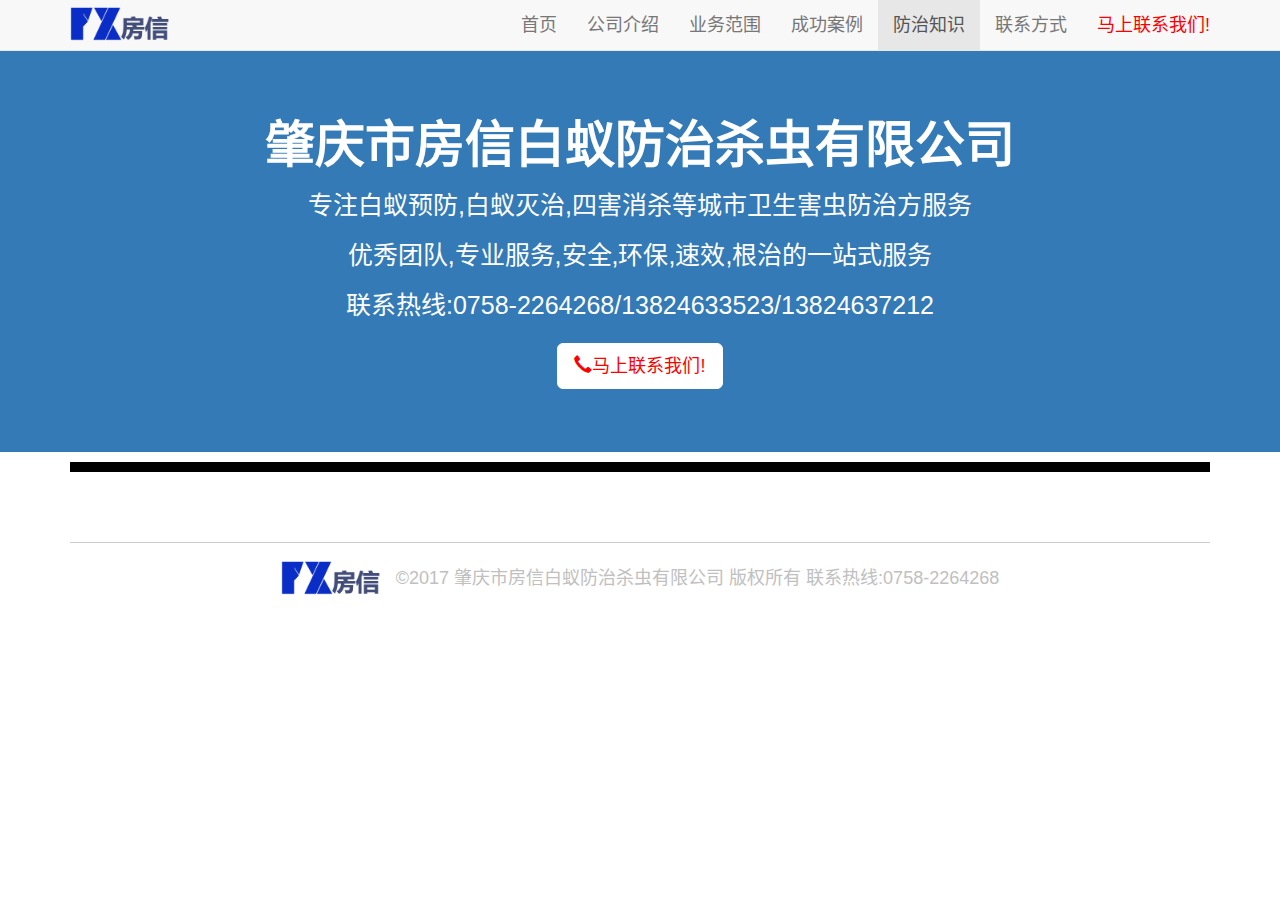
<file: detail.html>
<!DOCTYPE html>
<html lang="zh-CN">

<head>
    <meta charset="UTF-8">
    <title>房信白蚁防治</title>
    <meta name="description" content="肇庆市房信白蚁防治杀虫有限公司是肇庆市工商行政管理局政府部门审核批准成立的专业公司,技术力量雄厚....." />
    <meta name="keywords" content="肇庆白蚁防治" />
    <meta http-equiv="X-UA-Compatible" content="IE=edge">
    <!--视口viewport-->
    <meta name="viewport" content="width=device-width, user-scalable=no, initial-scale=1.0, maximum-scale=1.0, minimum-scale=1.0">
    <meta name="format-detection" content="telephone=no">
    <link rel="shortcut icon" type="image/x-icon" href="favicon.ico">
    <link rel="stylesheet" href="lib/bootstrap-3.3.7-dist/css/bootstrap.css">
    <link rel="stylesheet" href="css/main.css">
    <link rel="stylesheet" href="css/content.css">
</head>


<body>
    <!--条件注释-->
    <!--[if lte IE 9]>
        <h1>不支持您的浏览器</h1>
    <![endif]-->
    <!--头部区域-->
    <header id="header">
        <nav class="navbar navbar-default navbar-static-top navbar-fixed-top text-center">
            <div class="container">
                <div class="navbar-header">
                    <button type="button" class="navbar-toggle" data-toggle="collapse" data-target="#nav_menu">
                        <span class="sr-only">切换导航</span>
                        <span class="icon-bar"></span>
                        <span class="icon-bar"></span>
                        <span class="icon-bar"></span>
                    </button>
                    <a href="index.html" class="navbar-brand ">
                        <img src="img/logo.png" alt="" height="50" class="nav-logo">
                    </a>
                </div>
                <div id="nav_menu" class="collapse navbar-collapse ">
                    <ul class="nav navbar-nav">
                        <ul class="nav navbar-nav">
                            <li>
                                <a href="index.html">首页</a>
                            </li>
                            <li>
                                <a href="introduce.html">公司介绍</a>
                            </li>
                            <li>
                                <a href="business.html">业务范围</a>
                            </li>
                            <li>
                                <a href="case.html">成功案例</a>
                            </li>
                            <li class="active">
                                <a href="knowledge.html">防治知识</a>
                            </li>
                            <li>
                                <a href="contact.html">联系方式</a>
                            </li>

                        </ul>
                    </ul>
                    <ul class="nav navbar-nav navbar-right hidden-sm hidden-xs">
                        <li class="qqcall">
                            <a href="http://wpa.qq.com/msgrd?v=3&uin=241639308&site=qq&menu=yes" class="nav-call">马上联系我们!</a>
                        </li>
                    </ul>
                </div>
        </nav>
    </header>
    <!--介绍-->
    <section id="page">
        <div class="jumbotron page-banner">
            <div class="container">
                <h2>肇庆市房信白蚁防治杀虫有限公司</h2>
                <p>专注白蚁预防,白蚁灭治,四害消杀等城市卫生害虫防治方服务</p>
                <p>优秀团队,专业服务,安全,环保,速效,根治的一站式服务</p>
                <p>联系热线:0758-2264268/13824633523/13824637212</p>
                <!--<p><a target="_blank" class="btn btn-lg btn-page-banner" href="http://wpa.qq.com/msgrd?v=3&uin=241639308&site=qq&menu=yes" role="button">马上联系我们!</a></p>-->
                <p class="qqcall"><a target="_blank" class="btn btn-lg btn-page-banner" href="mqqwpa://im/chat?chat_type=wpa&uin=241639308&version=1&src_type=web&web_src=bjhuli.com" role="button">马上联系我们!</a></p>
            </div>
        </div>
    </section>
    <!--介绍-->
    <!--内容填充-->
    <section id="detail">
        <div class='container'>
            <div class="content" id='content'>

            </div>
        </div>
    </section>
    <!--footer-->
    <footer id="footer">
        <div class="container">
            <div class="footer-line"></div>
            <div class="footer-textdiv">
                <img src="img/logo.png" alt="" height="50" class=""> <a class="footer-text">©2017 肇庆市房信白蚁防治杀虫有限公司&nbsp;版权所有&nbsp;联系热线:0758-2264268</a></div>
        </div>
    </footer>
    <script src="lib/jquery/jquery.js"></script>
    <script src="lib/bootstrap-3.3.7-dist/js/bootstrap.js"></script>
    <script src="js/template.js"></script>
    <script src="js/frame.js"></script>
    <script src="js/base.js"></script>
    <script src="js/detail.js"></script>
</body>

</html>
</file>
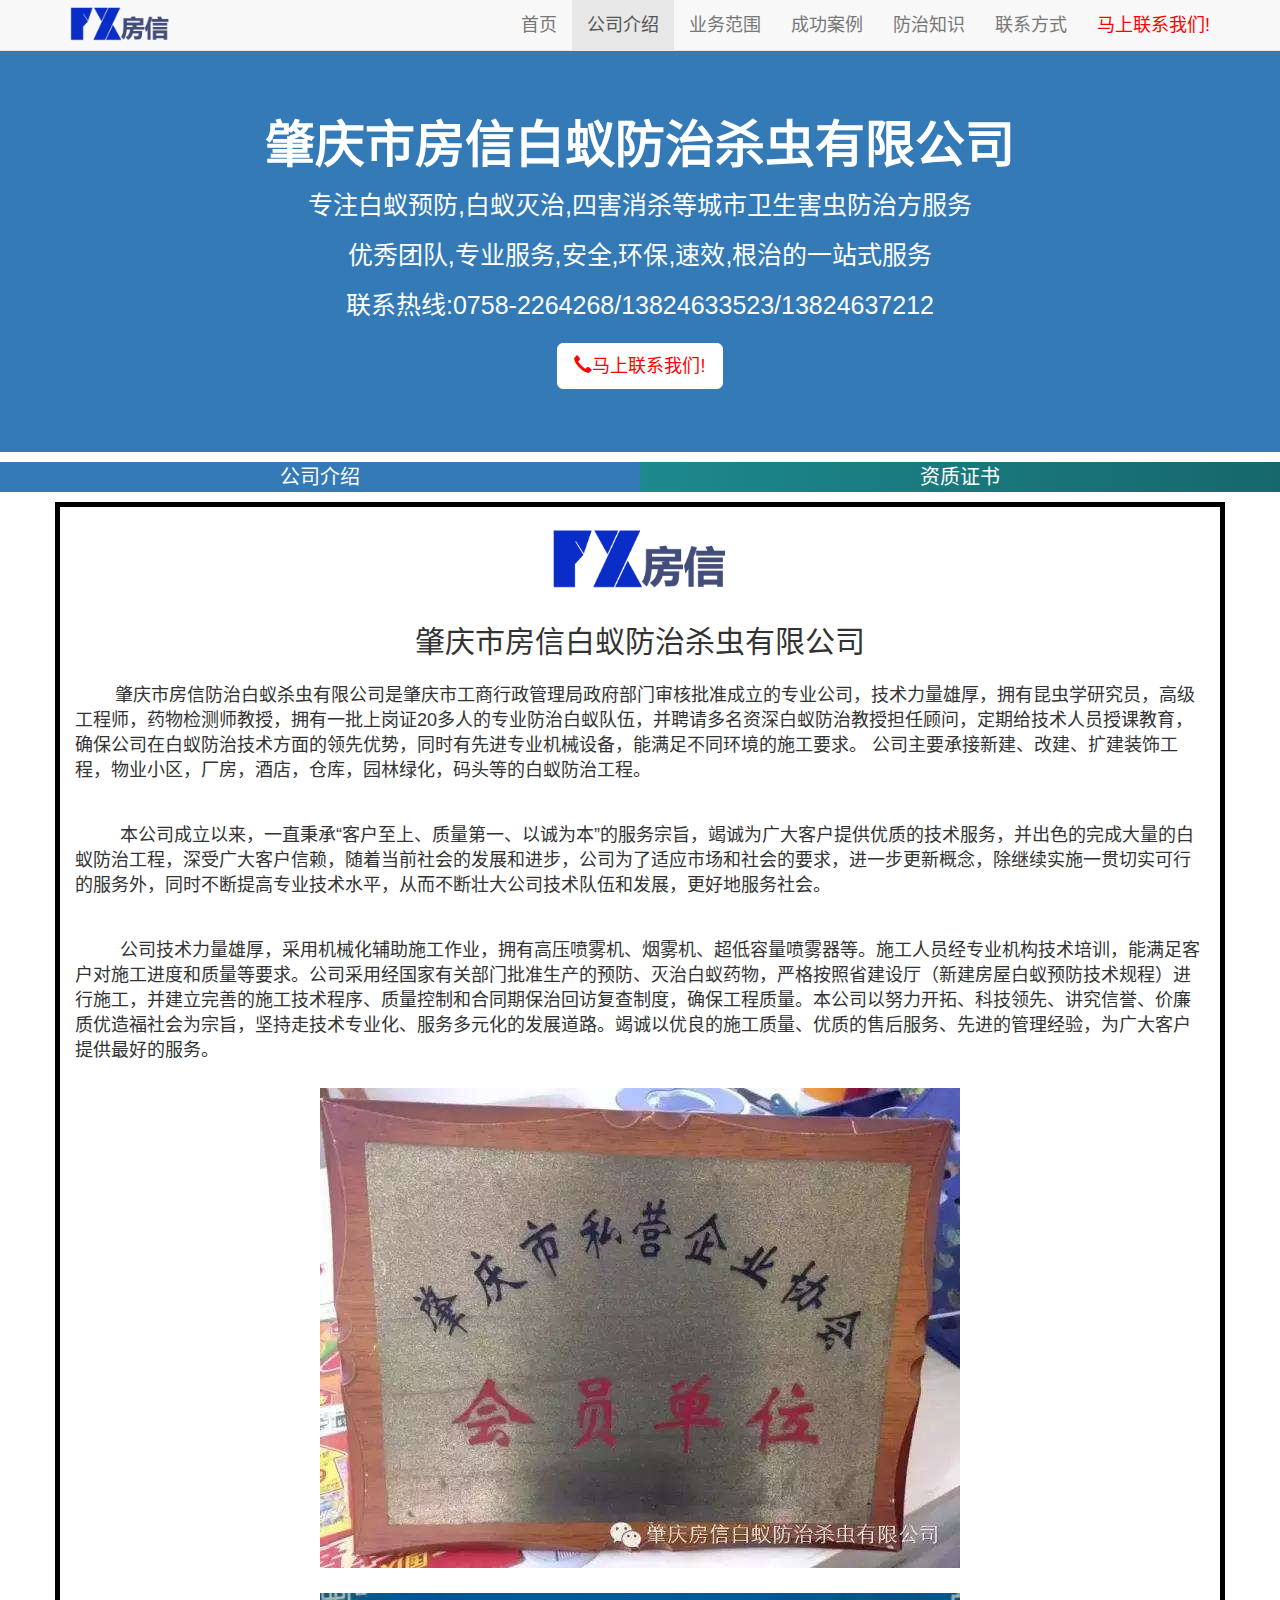
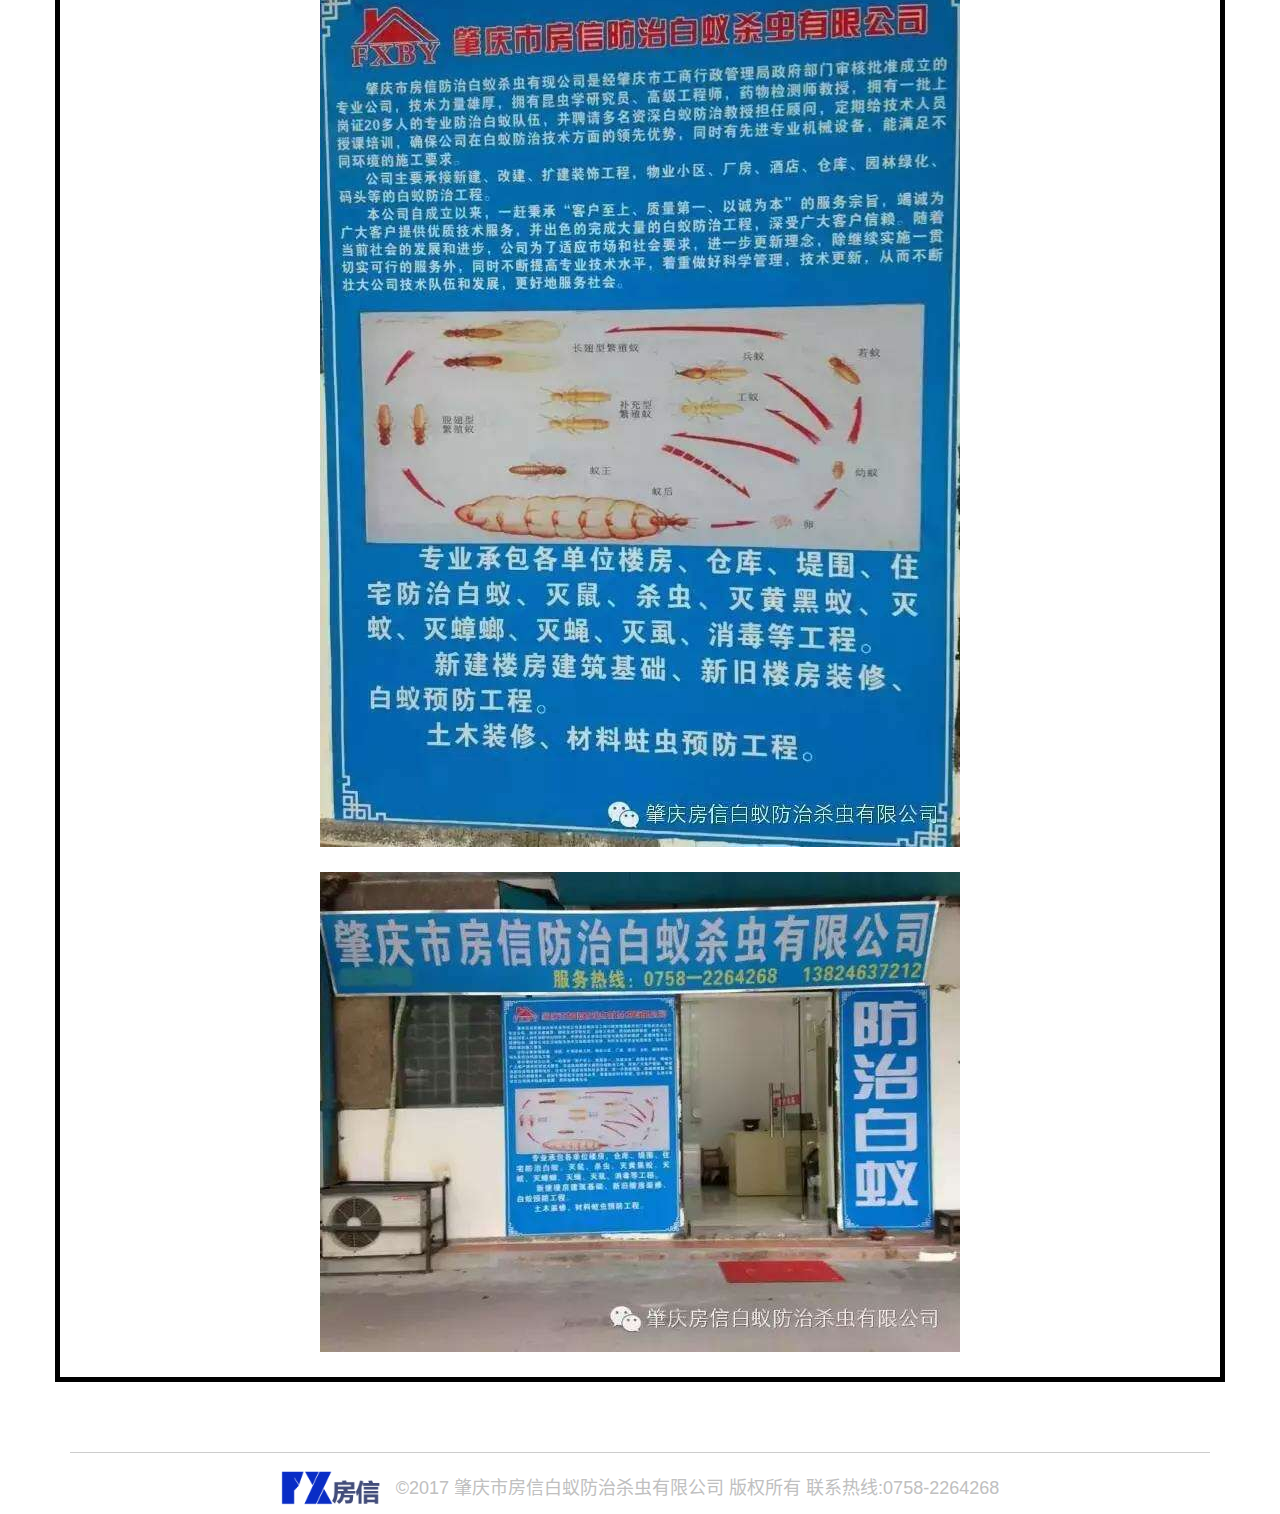
<file: introduce.html>
<!DOCTYPE html>
<html lang="zh-CN">

<head>
    <meta charset="UTF-8">
    <title>房信白蚁防治</title>
    <meta name="description" content="肇庆市房信白蚁防治杀虫有限公司是肇庆市工商行政管理局政府部门审核批准成立的专业公司,技术力量雄厚....." />
    <meta name="keywords" content="肇庆白蚁防治" />
    <meta http-equiv="X-UA-Compatible" content="IE=edge">
    <!--视口viewport-->
    <meta name="viewport" content="width=device-width, user-scalable=no, initial-scale=1.0, maximum-scale=1.0, minimum-scale=1.0">
    <meta name="format-detection" content="telephone=no">
    <link rel="shortcut icon" type="image/x-icon" href="favicon.ico">
    <link rel="stylesheet" href="lib/bootstrap-3.3.7-dist/css/bootstrap.css">
    <link rel="stylesheet" href="css/main.css">
    <link rel="stylesheet" href="css/introduce.css">
</head>


<body>
    <!--条件注释-->
    <!--[if lte IE 9]>
        <h1>不支持您的浏览器</h1>
    <![endif]-->
    <!--头部区域-->
    <header id="header">
        <nav class="navbar navbar-default navbar-static-top navbar-fixed-top text-center">
            <div class="container">
                <div class="navbar-header">
                    <button type="button" class="navbar-toggle" data-toggle="collapse" data-target="#nav_menu">
                        <span class="sr-only">切换导航</span>
                        <span class="icon-bar"></span>
                        <span class="icon-bar"></span>
                        <span class="icon-bar"></span>
                    </button>
                    <a href="index.html" class="navbar-brand ">
                        <img src="img/logo.png" alt="" height="50" class="nav-logo">
                    </a>
                </div>
                <div id="nav_menu" class="collapse navbar-collapse ">
                    <ul class="nav navbar-nav">
                        <ul class="nav navbar-nav">
                            <li>
                                <a href="index.html">首页</a>
                            </li>
                            <li class="active">
                                <a href="introduce.html">公司介绍</a>
                            </li>
                            <li>
                                <a href="business.html">业务范围</a>
                            </li>
                            <li>
                                <a href="case.html">成功案例</a>
                            </li>
                            <li>
                                <a href="knowledge.html">防治知识</a>
                            </li>
                            <li>
                                <a href="contact.html">联系方式</a>
                            </li>

                        </ul>
                    </ul>
                    <ul class="nav navbar-nav navbar-right hidden-sm hidden-xs">
                        <li class="qqcall">
                            <a href="http://wpa.qq.com/msgrd?v=3&uin=241639308&site=qq&menu=yes" class="nav-call">马上联系我们!</a>
                        </li>
                    </ul>
                </div>
        </nav>
    </header>
    <!--头部区域-->
    <!--介绍-->
    <section id="page">
        <div class="jumbotron page-banner">
            <div class="container">
                <h2>肇庆市房信白蚁防治杀虫有限公司</h2>
                <p>专注白蚁预防,白蚁灭治,四害消杀等城市卫生害虫防治方服务</p>
                <p>优秀团队,专业服务,安全,环保,速效,根治的一站式服务</p>
                <p>联系热线:0758-2264268/13824633523/13824637212</p>
                <!--<p><a target="_blank" class="btn btn-lg btn-page-banner" href="http://wpa.qq.com/msgrd?v=3&uin=241639308&site=qq&menu=yes" role="button">马上联系我们!</a></p>-->
                <p class="qqcall"><a target="_blank" class="btn btn-lg btn-page-banner" href="http://wpa.qq.com/msgrd?v=3&uin=241639308&site=qq&menu=yes" role="button"><span class="glyphicon glyphicon-earphone"></span>马上联系我们!</a></p>
            </div>
        </div>

    </section>
    <!--介绍-->
    <!--page end-->
    <!--小nav-->
    <section class="introduce-tab">
        <div class="row">
            <div class="introduce-tab-btn" id="introduce-tab-btn">
                <a class="col-sm-6 col-xs-6 active">公司介绍</a>
                <a class="col-sm-6 col-xs-6">资质证书</a>
            </div>
        </div>
    </section>
    <!--nav-->
    <!--内容填充-->
    <section class="content">
        <div class="container">
            <div class="row">
                <div class="content-border content-about">
                    <img src="img/logo.png" height="88" class="content-logo" />
                    <h2>肇庆市房信白蚁防治杀虫有限公司</h2>
                    <p class="text-left content-text">&nbsp;&nbsp;&nbsp;&nbsp;&nbsp;&nbsp;&nbsp;&nbsp;肇庆市房信防治白蚁杀虫有限公司是肇庆市工商行政管理局政府部门审核批准成立的专业公司，技术力量雄厚，拥有昆虫学研究员，高级工程师，药物检测师教授，拥有一批上岗证20多人的专业防治白蚁队伍，并聘请多名资深白蚁防治教授担任顾问，定期给技术人员授课教育，确保公司在白蚁防治技术方面的领先优势，同时有先进专业机械设备，能满足不同环境的施工要求。 公司主要承接新建、改建、扩建装饰工程，物业小区，厂房，酒店，仓库，园林绿化，码头等的白蚁防治工程。
                    </p>
                    <p class="text-left content-text">&nbsp;&nbsp;&nbsp;&nbsp;&nbsp;&nbsp;&nbsp;&nbsp; 本公司成立以来，一直秉承“客户至上、质量第一、以诚为本”的服务宗旨，竭诚为广大客户提供优质的技术服务，并出色的完成大量的白蚁防治工程，深受广大客户信赖，随着当前社会的发展和进步，公司为了适应市场和社会的要求，进一步更新概念，除继续实施一贯切实可行的服务外，同时不断提高专业技术水平，从而不断壮大公司技术队伍和发展，更好地服务社会。
                    </p>
                    <p class="text-left content-text">&nbsp;&nbsp;&nbsp;&nbsp;&nbsp;&nbsp;&nbsp;&nbsp; 公司技术力量雄厚，采用机械化辅助施工作业，拥有高压喷雾机、烟雾机、超低容量喷雾器等。施工人员经专业机构技术培训，能满足客户对施工进度和质量等要求。公司采用经国家有关部门批准生产的预防、灭治白蚁药物，严格按照省建设厅（新建房屋白蚁预防技术规程）进行施工，并建立完善的施工技术程序、质量控制和合同期保治回访复查制度，确保工程质量。本公司以努力开拓、科技领先、讲究信誉、价廉质优造福社会为宗旨，坚持走技术专业化、服务多元化的发展道路。竭诚以优良的施工质量、优质的售后服务、先进的管理经验，为广大客户提供最好的服务。</p>
                    <img src="img/90f2344.jpg" />
                    <br/>
                    <br/>
                    <img src="img/769329352165604615.jpg" />
                    <br/>
                    <br/>
                    <img src="img/443ce8b.jpg" />
                    <br/>
                    <br/>
                </div>
                <div class="content-border content-certificate clearfix">
                    <img src="img/logo.png" height="88" class="content-logo" />
                    <h2>资质证书</h2>
                    <div class="col-md-6 col-xs-12 content-box">
                        <img src="img/90f2344.jpg" height="300" width="350" />
                        <p class="img-text">肇庆市私营企业协会会员单位</p>
                    </div>
                    <div class="col-md-6 col-xs-12 content-box">
                        <img src="img/690600326237845131.jpg" height="350" width="300" />
                        <p class="img-text">营业执照</p>
                    </div>
                    <div class="col-md-6 col-xs-12 content-box">
                        <img src="img/252643299424426737.jpg" height="300" width="350" />
                        <p class="img-text">广东省白蚁学会会员证</p>
                    </div>
                    <div class="col-md-6 col-xs-12 content-box">
                        <img src="img/760501212092318269.jpg" height="350" width="300" />
                        <p class="img-text">病媒生物预防备案书</p>
                    </div>

                    <div class="col-md-6 col-xs-12 content-box">
                        <img src="img/336393505709750563.jpg" height="300" width="350" />
                        <p class="img-text">德庆县白蚁单位备案证书</p>
                    </div>
                </div>
            </div>
        </div>
    </section>
    <!--footer-->
    <footer id="footer">
        <div class="container">
            <div class="footer-line"></div>
            <div class="footer-textdiv">
                <img src="img/logo.png" alt="" height="50" class=""> <a class="footer-text">©2017 肇庆市房信白蚁防治杀虫有限公司&nbsp;版权所有&nbsp;联系热线:0758-2264268</a></div>
        </div>
    </footer>
    <script src="lib/jquery/jquery.js"></script>
    <script src="lib/bootstrap-3.3.7-dist/js/bootstrap.js"></script>
    <script src="js/introduce.js"></script>
</body>

</html>
</file>
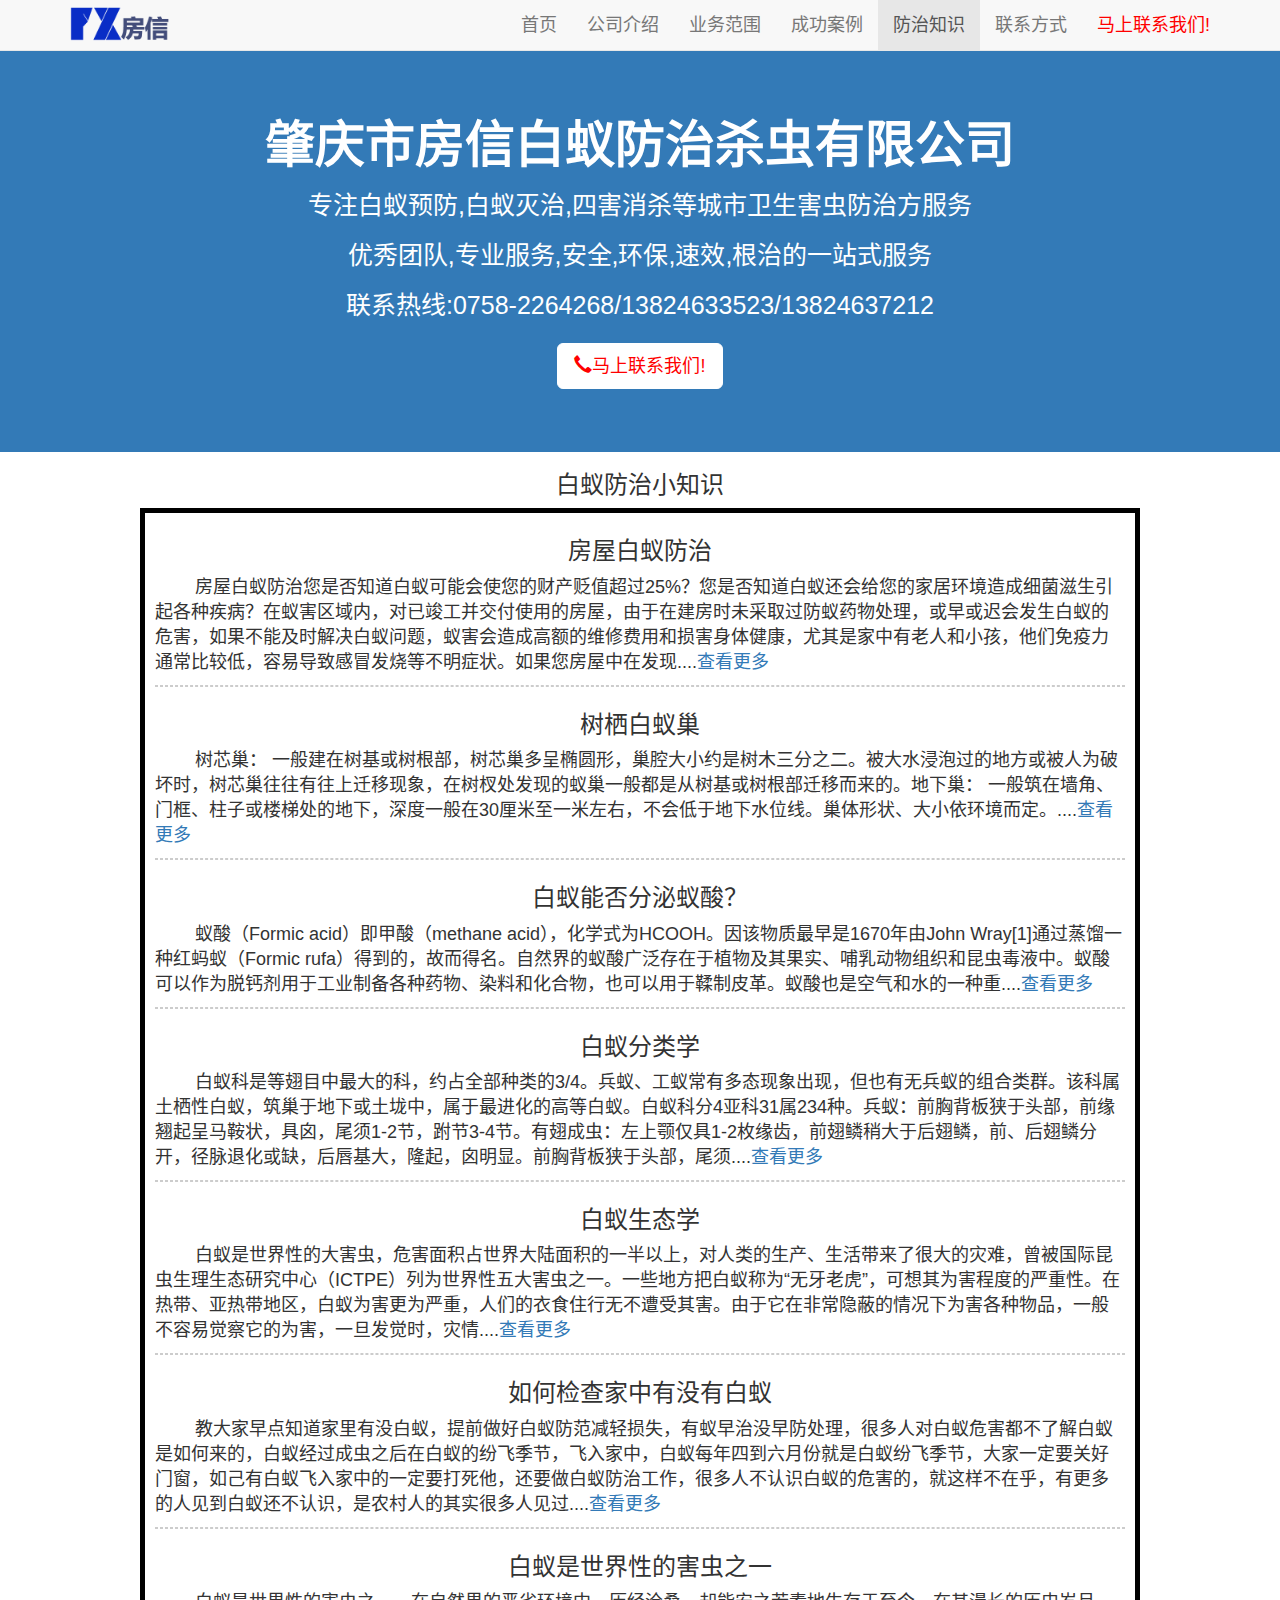
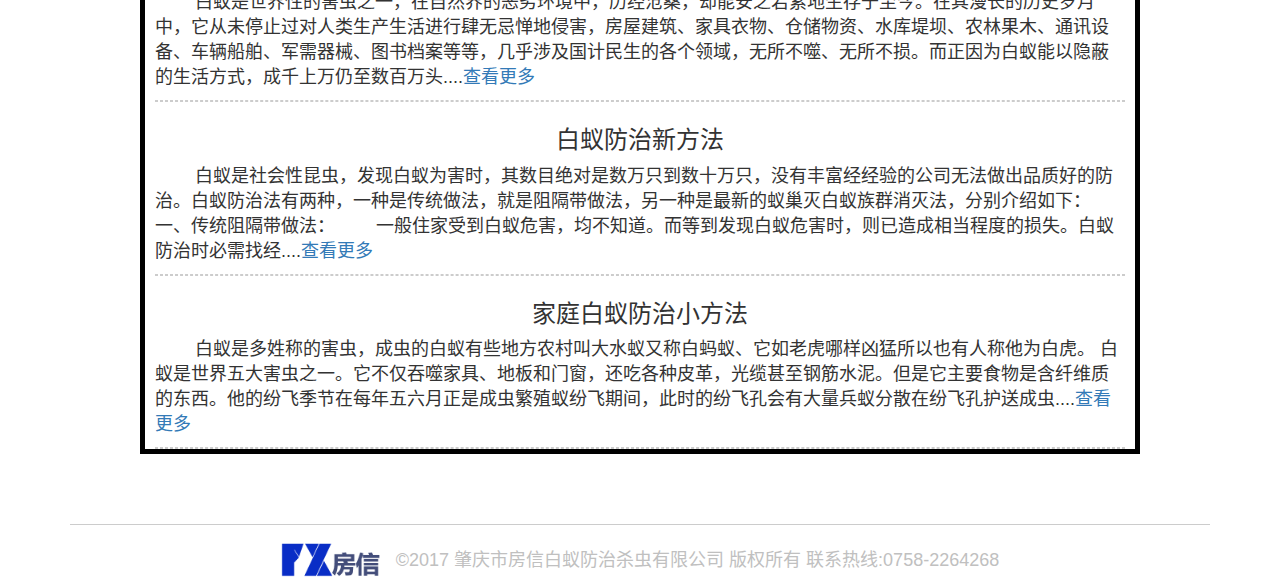
<file: knowledge.html>
<!DOCTYPE html>
<html lang="zh-CN">

<head>
    <meta charset="UTF-8">
    <title>房信白蚁防治</title>
    <meta name="description" content="肇庆市房信白蚁防治杀虫有限公司是肇庆市工商行政管理局政府部门审核批准成立的专业公司,技术力量雄厚....." />
    <meta name="keywords" content="肇庆白蚁防治" />
    <meta http-equiv="X-UA-Compatible" content="IE=edge">
    <!--视口viewport-->
    <meta name="viewport" content="width=device-width, user-scalable=no, initial-scale=1.0, maximum-scale=1.0, minimum-scale=1.0">
    <meta name="format-detection" content="telephone=no">
    <link rel="shortcut icon" type="image/x-icon" href="favicon.ico">
    <link rel="stylesheet" href="lib/bootstrap-3.3.7-dist/css/bootstrap.css">
    <link rel="stylesheet" href="css/main.css">
    <link rel="stylesheet" href="css/knowledge.css">
</head>


<body>
    <!--条件注释-->
    <!--[if lte IE 9]>
        <h1>不支持您的浏览器</h1>
    <![endif]-->
    <!--头部区域-->
    <header id="header">
        <nav class="navbar navbar-default navbar-static-top navbar-fixed-top text-center">
            <div class="container">
                <div class="navbar-header">
                    <button type="button" class="navbar-toggle" data-toggle="collapse" data-target="#nav_menu">
                        <span class="sr-only">切换导航</span>
                        <span class="icon-bar"></span>
                        <span class="icon-bar"></span>
                        <span class="icon-bar"></span>
                    </button>
                    <a href="index.html" class="navbar-brand ">
                        <img src="img/logo.png" alt="" height="50" class="nav-logo">
                    </a>
                </div>
                <div id="nav_menu" class="collapse navbar-collapse ">
                    <ul class="nav navbar-nav">
                        <ul class="nav navbar-nav">
                            <li>
                                <a href="index.html">首页</a>
                            </li>
                            <li>
                                <a href="introduce.html">公司介绍</a>
                            </li>
                            <li>
                                <a href="business.html">业务范围</a>
                            </li>
                            <li>
                                <a href="case.html">成功案例</a>
                            </li>
                            <li class="active">
                                <a href="knowledge.html">防治知识</a>
                            </li>
                            <li>
                                <a href="contact.html">联系方式</a>
                            </li>

                        </ul>
                    </ul>
                    <ul class="nav navbar-nav navbar-right hidden-sm hidden-xs">
                        <li class="qqcall">
                            <a href="http://wpa.qq.com/msgrd?v=3&uin=241639308&site=qq&menu=yes" class="nav-call">马上联系我们!</a>
                        </li>
                    </ul>
                </div>
        </nav>
    </header>
    <!--介绍-->
    <section id="page">
        <div class="jumbotron page-banner">
            <div class="container">
                <h2>肇庆市房信白蚁防治杀虫有限公司</h2>
                <p>专注白蚁预防,白蚁灭治,四害消杀等城市卫生害虫防治方服务</p>
                <p>优秀团队,专业服务,安全,环保,速效,根治的一站式服务</p>
                <p>联系热线:0758-2264268/13824633523/13824637212</p>
                <!--<p><a target="_blank" class="btn btn-lg btn-page-banner" href="http://wpa.qq.com/msgrd?v=3&uin=241639308&site=qq&menu=yes" role="button">马上联系我们!</a></p>-->
                <p class="qqcall"><a target="_blank" class="btn btn-lg btn-page-banner" href="mqqwpa://im/chat?chat_type=wpa&uin=241639308&version=1&src_type=web&web_src=bjhuli.com" role="button">马上联系我们!</a></p>
            </div>
        </div>
    </section>
    <!--介绍-->
    <!--内容填充-->
    <section id="knowledge">
        <h3>白蚁防治小知识</h3>

        <div class="knowledge-inner" id="knowledge-inner">

            <!--<h3 class="text-center">白蚁防治药物概述</h3>
                <p>&nbsp;&nbsp;&nbsp;&nbsp;&nbsp;&nbsp;&nbsp;&nbsp;白蚁防治的主要方法有：物理防治、生物防治、化学防治。物理防治主要是利用物理方法建立阻止白蚁进入的屏障（如沙粒、不锈钢网等）。在我国物理防治还处于摸索探究阶段，实际运用得很少。我国白蚁防治仍以化学防治为主，生物防治为辅。目前白蚁防治常用的防治药物主要有：生物类白蚁防治药物、有机氟类白蚁防治药物、苯基吡唑类白蚁防治药物、生长调节剂类白蚁防治药物、无机盐类白蚁防....<a href="#">查看更多</a>
                </p>
            </div>
            <div class="konwledge-line"></div>-->

        </div>
    </section>
    <!--footer-->
    <footer id="footer">
        <div class="container">
            <div class="footer-line"></div>
            <div class="footer-textdiv">
                <img src="img/logo.png" alt="" height="50" class=""> <a class="footer-text">©2017 肇庆市房信白蚁防治杀虫有限公司&nbsp;版权所有&nbsp;联系热线:0758-2264268</a></div>
        </div>
    </footer>
    <script src="lib/jquery/jquery.js"></script>
    <script src="lib/bootstrap-3.3.7-dist/js/bootstrap.js"></script>
    <script src="js/base.js"></script>
    <script src="js/knowledge.js"></script>
</body>

</html>
</file>
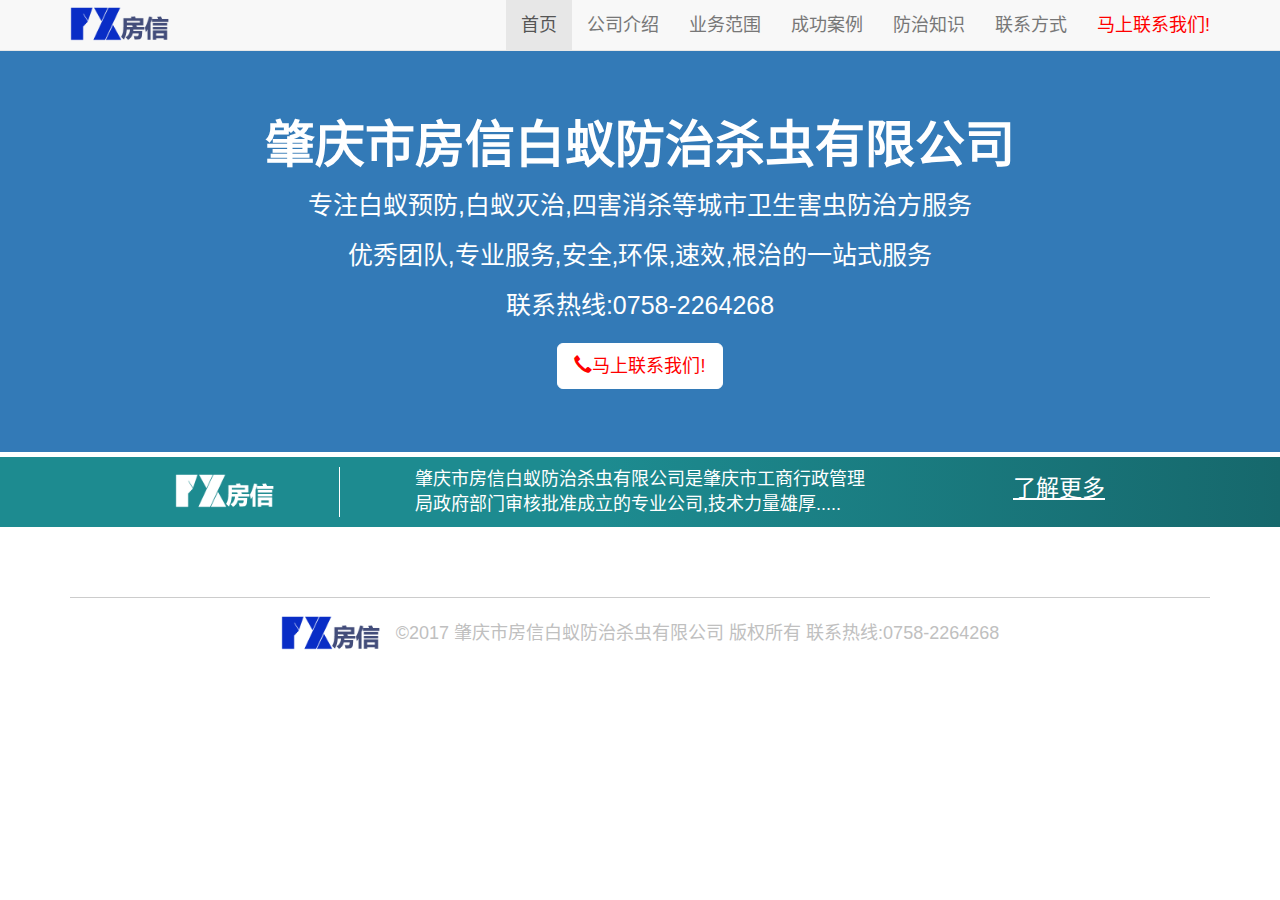
<file: template.html>
<!DOCTYPE html>
<html lang="zh-CN">

<head>
    <meta charset="UTF-8">
    <meta http-equiv="X-UA-Compatible" content="IE=edge">
    <!--视口viewport-->
    <meta name="viewport" content="width=device-width, user-scalable=no, initial-scale=1.0, maximum-scale=1.0, minimum-scale=1.0">
    <title>房信白蚁防治</title>
    <link rel="shortcut icon" type="image/x-icon" href="favicon.ico">
    <link rel="stylesheet" href="lib/bootstrap-3.3.7-dist/css/bootstrap.css">
    <link rel="stylesheet" href="css/main.css">
</head>


<body>
    <!--条件注释-->
    <!--[if lte IE 9]>
        <h1>不支持您的浏览器</h1>
    <![endif]-->
    <!--头部区域-->
    <header id="header">
        <nav class="navbar navbar-default navbar-static-top navbar-fixed-top text-center">
            <div class="container">
                <div class="navbar-header">
                    <button type="button" class="navbar-toggle" data-toggle="collapse" data-target="#nav_menu">
                        <span class="sr-only">切换导航</span>
                        <span class="icon-bar"></span>
                        <span class="icon-bar"></span>
                        <span class="icon-bar"></span>
                    </button>
                    <a href="index.html" class="navbar-brand ">
                        <img src="img/logo.png" alt="" height="50" class="nav-logo">
                    </a>
                </div>
                <div id="nav_menu" class="collapse navbar-collapse ">
                    <ul class="nav navbar-nav">
                        <ul class="nav navbar-nav">
                            <li class="active">
                                <a href="index.html">首页</a>
                            </li>
                            <li>
                                <a href="introduce.html">公司介绍</a>
                            </li>
                            <li>
                                <a href="business.html">业务范围</a>
                            </li>
                            <li>
                                <a href="case.html">成功案例</a>
                            </li>
                            <li>
                                <a href="knowledge.html">防治知识</a>
                            </li>
                            <li>
                                <a href="contact.html">联系方式</a>
                            </li>

                        </ul>
                    </ul>
                    <ul class="nav navbar-nav navbar-right hidden-sm hidden-xs">
                        <li class="qqcall">
                            <a href="http://wpa.qq.com/msgrd?v=3&uin=241639308&site=qq&menu=yes" class="nav-call">马上联系我们!</a>
                        </li>
                    </ul>
                </div>
        </nav>
    </header>
    <!--介绍-->
    <section id="page">
        <div class="jumbotron page-banner">
            <div class="container">
                <h2>肇庆市房信白蚁防治杀虫有限公司</h2>
                <p>专注白蚁预防,白蚁灭治,四害消杀等城市卫生害虫防治方服务</p>
                <p>优秀团队,专业服务,安全,环保,速效,根治的一站式服务</p>
                <p>联系热线:0758-2264268</p>
                <!--<p><a target="_blank" class="btn btn-lg btn-page-banner" href="http://wpa.qq.com/msgrd?v=3&uin=241639308&site=qq&menu=yes" role="button">马上联系我们!</a></p>-->
                <p class="qqcall"><a target="_blank" class="btn btn-lg btn-page-banner" href="mqqwpa://im/chat?chat_type=wpa&uin=241639308&version=1&src_type=web&web_src=bjhuli.com" role="button">马上联系我们!</a></p>
            </div>
        </div>
        <div class="section page-small">
            <div class="section-inner">
                <div class="row ">
                    <div class="section-inner-left col-sm-3"> <img src="img/logo2.png" alt="" height="50" class="">
                        <div class="page-line"></div>
                    </div>
                    <div class="section-inner-mid col-sm-6">肇庆市房信白蚁防治杀虫有限公司是肇庆市工商行政管理局政府部门审核批准成立的专业公司,技术力量雄厚.....</div>
                    <div class="section-inner-right col-sm-3"><a class="text-lg" href="introduce.html">了解更多</a></div>
                </div>
            </div>
        </div>
    </section>
    <!--介绍-->
    <!--内容填充-->
    <section></section>
    <!--footer-->
    <footer id="footer">
        <div class="container">
            <div class="footer-line"></div>
            <div class="footer-textdiv">
                <img src="img/logo.png" alt="" height="50" class=""> <a class="footer-text">©2017 肇庆市房信白蚁防治杀虫有限公司&nbsp;版权所有&nbsp;联系热线:0758-2264268</a></div>
        </div>
    </footer>
    <script src="lib/jquery/jquery.js"></script>
    <script src="lib/bootstrap-3.3.7-dist/js/bootstrap.js"></script>
    <script src="js/base.js"></script>
</body>

</html>
</file>
<file: css/main.css>
body {
    font-family: 'Helvetica Neue', Helvetica, 'Microsoft Yahei', 'Hiragino Sans GB', 'WenQuanYi Micro Hei', sans-serif;
    font-size: 18px;
    line-height: 25px;
    font-weight: 400;
}


/*header start*/

#header .nav-call {
    color: red;
}

.header-fixed {
    position: fixed;
}

.navbar-mynav {
    background-color: #f9f9f9;
}

.nav-logo {
    position: absolute;
    top: 0;
}

@media (min-width:768px) {
    #nav_menu {
        float: right;
    }
}


/*header end*/


/*page start*/

.page-banner {
    text-align: center;
    background-color: #337ab7;
    margin-bottom: 0px;
    margin-top: 50px;
}

.btn-page-banner {
    color: #FF0000;
    background-color: #FFFFFF;
    border-color: #FFFFFF;
}

.btn-page-banner:hover,
.btn-page-banner:focus,
.btn-page-banner:active,
.btn-page-banner.active,
.open .dropdown-toggle.btn-page-banner {
    color: #FF0000;
    background-color: #FFFFFF;
    border-color: #FFFFFF;
}

.btn-page-banner:active,
.btn-page-banner.active,
.open .dropdown-toggle.btn-page-banner {
    background-image: none;
}

.btn-page-banner.disabled,
.btn-page-banner[disabled],
fieldset[disabled] .btn-page-banner,
.btn-page-banner.disabled:hover,
.btn-page-banner[disabled]:hover,
fieldset[disabled] .btn-page-banner:hover,
.btn-page-banner.disabled:focus,
.btn-page-banner[disabled]:focus,
fieldset[disabled] .btn-page-banner:focus,
.btn-page-banner.disabled:active,
.btn-page-banner[disabled]:active,
fieldset[disabled] .btn-page-banner:active,
.btn-page-banner.disabled.active,
.btn-page-banner[disabled].active,
fieldset[disabled] .btn-page-banner.active {
    background-color: #FFFFFF;
    border-color: #FFFFFF;
}

.btn-page-banner .badge {
    color: #FFFFFF;
    background-color: #FF0000;
}

.page-banner h2 {
    font-weight: 600;
    color: #fff;
    font-size: 50px;
}

.page-banner p {
    padding-top: 10px;
    font-weight: 500;
    color: #f0f0f0;
    font-size: 25px;
}

.section {
    margin-top: 5px;
    color: #ffffff;
    position: relative;
    overflow: hidden;
    background: -webkit-linear-gradient(left, rgba(29, 139, 144, 1) 47.02%, rgba(22, 104, 108, 1) 100%);
    background: linear-gradient(90deg, rgba(29, 139, 144, 1) 47.02%, rgba(22, 104, 108, 1) 100%);
}

.section .section-inner {
    position: relative;
    max-width: 960px;
    margin-left: auto;
    margin-right: auto;
    padding-left: 15px;
    padding-right: 15px;
    padding-bottom: 1rem !important;
    padding-top: 1rem !important;
}

.section .section-inner .section-inner-right {
    text-align: right;
    margin-top: 8px;
}

.section .section-inner .text-lg {
    text-align: center;
    font-size: 23px;
    font-weight: 500px;
    color: #fff;
    text-decoration: underline;
    vertical-align: middle;
}

.page-small .page-line {
    float: left;
    height: 50px;
    border-right: 1px solid #fff;
    position: absolute;
    right: 60px;
    top: 0;
}

#page .page-banner p {
    color: #fff;
    text-decoration: none;
}

@media (max-width:768px) {
    #page p {
        font-size: 16px;
        color: #fff;
        text-decoration: none;
    }
    #page h2 {
        font-size: 40px;
    }
}


/*page end*/


/*banner*/

.banner-box {
    margin-top: 20px;
    height: 300px;
    /*background-color: #FF0000;*/
}

#ad_carousel>.carousel-inner>.item {
    background-repeat: no-repeat;
    background-position: center center;
    background-size: cover;
    height: 300px;
}

#ad_carousel>.carousel-inner>.item img {
    width: 100%;
}

@media (min-width:768px) {
    .banner-box {
        margin-top: 20px;
        height: 500px;
        /*background-color: #FF0000;*/
    }
    #ad_carousel>.carousel-inner>.item {
        background-repeat: no-repeat;
        background-position: center center;
        background-size: cover;
        height: 500px;
    }
}

#banner {
    background-color: #f9f9f9;
    padding-bottom: 20px;
}


/*banner end*/


/*kepu*/

#kepu {
    margin-top: 40px;
    text-align: center;
    /*background-color: #f0f0f0;
        */
}

#kepu .line {
    padding-top: 10px;
    border-bottom: 1px solid #c0c0c0;
    margin-bottom: 20px;
}

#kepu .baiyiimg {
    margin-top: 7px;
}

#kepu .wenziimg {
    margin-top: 55px;
}

#kepu .textdanger {
    color: red;
}

.kepu-page-text {
    padding-left: 15px;
    padding-right: 15px;
}


/*kepu end*/


/*footer*/

#footer {
    margin-top: 50px;
    text-align: center;
    height: 50px;
    /*background: #f9f9f9;*/
}

@media(max-width:768px) {
    #footer {
        font-size: 14px;
    }
    #footer img {
        width: 60px;
        height: 30px;
    }
    #page .page-line {
        display: none;
    }
}

#footer .footer-line {
    margin-top: 20px;
    border-top: 1px solid #ccc;
}

#footer .footer-text {
    margin-left: 10px;
    text-decoration: none;
    color: #c0c0c0;
    line-height: 50px;
}

#footer .footer-textdiv {
    margin-top: 10px;
}


/*footer*/
</file>
<file: css/business.css>
/*content*/

#content-text {
    text-align: center;
    margin-top: 30px;
    font-size: 45px;
    font-weight: 700;
}

#content {
    text-align: center;
    margin-top: 20px;
    background-color: #f9f9f9;
    padding-bottom: 20px;
}

.content {
    margin-top: 10px;
}

#content .line {
    padding-top: 10px;
    border-bottom: 1px solid #c0c0c0;
    margin-bottom: 20px;
}

.content p {
    text-align: left;
    font-size: 16px;
}

.process {
    margin-top: 20px;
    /*background-color: #fff;*/
    /*background-color: #fff;*/
}

.process strong:first-child {
    font-size: 30px
}

.step {
    border: 1px solid #000;
    border-radius: 30px;
    margin-top: 20px;
}

.step p {
    font-size: 16px;
}

.promise strong:first-child {
    font-size: 30px
}

.promise h4 {
    text-align: left;
    margin-left: 30px;
}


/*content*/
</file>
<file: css/case.css>
/*case*/

#case {
    position: relative;
}

#case .case-inner {
    padding: 4em 1em 0 1em;
    position: relative;
    max-width: 960px;
    margin-left: auto;
    margin-right: auto;
    padding-left: 15px;
    padding-right: 15px;
    padding-top: 70px;
    padding-bottom: 80px;
}

.case-inner .case-up {
    height: 0.4em;
    width: 6em;
    border-radius: 0 0.4em 0.4em 0;
    background-color: #ee655b;
    position: relative;
}

.case-inner .case-right {
    width: 0.4em;
    height: 6em;
    float: right;
    border-radius: 0.4em 0.4em 0 0;
    background-color: #ee655b;
    position: relative;
    top: -4em;
}

.case-inner .case-down {
    height: 0.4em;
    width: 6em;
    border-radius: 0.4em 0 0 0.4em;
    background-color: #ee655b;
    position: relative;
    top: 1.6em;
    right: -0.4em;
    float: right;
}

.case-inner .case-left {
    width: 0.4em;
    height: 6em;
    border-radius: 0 0 0.4em 0.4em;
    background-color: #ee655b;
    position: relative;
    top: -0.4em;
}

.case-inner .case-content {
    margin-left: 10px;
    margin-right: 10px;
}


/*case*/
</file>
<file: css/contact.css>
/*contact-inner*/

#contact {
    margin-top: 10px;
    text-align: center;
}

.contact-inner {
    border: 5px solid #000;
}

.text-danger {
    color: red;
}

#a_map_con {
    width: 660px;
    height: 500px;
    margin-top: 20px;
    margin: 0 auto;
    margin-bottom: 20px;
}

@media(max-width:768px) {
    #a_map_con {
        width: 330px;
        height: 250px;
        /*margin-top: 20px;*/
        margin: 0 auto;
        margin-bottom: 20px;
    }
}


/*contact-inner*/


/*高德API*/

.info {
    border: solid 1px silver;
}

div.info-top {
    position: relative;
    background: none repeat scroll 0 0 #F9F9F9;
    border-bottom: 1px solid #CCC;
    border-radius: 5px 5px 0 0;
}

div.info-top div {
    display: inline-block;
    color: #333333;
    font-size: 14px;
    font-weight: bold;
    line-height: 31px;
    padding: 0 10px;
}

div.info-top img {
    position: absolute;
    top: 10px;
    right: 10px;
    -webkit-transition-duration: 0.25s;
    transition-duration: 0.25s;
}

div.info-top img:hover {
    box-shadow: 0px 0px 5px #000;
}

div.info-middle {
    font-size: 12px;
    padding: 6px;
    line-height: 20px;
}

div.info-bottom {
    height: 0px;
    width: 100%;
    clear: both;
    text-align: center;
}

div.info-bottom img {
    position: relative;
    z-index: 104;
}

span {
    margin-left: 5px;
    font-size: 11px;
}

.info-middle img {
    float: left;
    margin-right: 6px;
}


/*高德API*/
</file>
<file: css/content.css>
/*content*/

#detail {
    text-align: center;
    margin-top: 10px;
}

.content {
    border: 5px solid #000;
}

.content p {
    padding-top: 5px;
    padding-left: 10px;
    padding-right: 10px;
    text-align: left;
    margin-top: 10px;
}

.content span {
    color: #ccc;
}

.content-line {
    border: 1px dashed #ccc;
}


/*content*/
</file>
<file: css/introduce.css>
/*page*/


/*page end*/


/*introduce-tab*/

.introduce-tab {
    margin-top: 10px;
    background: -webkit-linear-gradient(left, rgba(29, 139, 144, 1) 47.02%, rgba(22, 104, 108, 1) 100%);
    background: linear-gradient(90deg, rgba(29, 139, 144, 1) 47.02%, rgba(22, 104, 108, 1) 100%);
    /*width: 100%;*/
}

.introduce-tab .row {
    margin-right: 0;
    margin-left: 0;
}

.introduce-tab-btn a {
    text-align: center;
    font-size: 20px;
    color: #fff;
    padding: 0;
    height: 30px;
    line-height: 30px;
    cursor: pointer;
}

.introduce-tab-btn a.active {
    text-align: center;
    font-size: 20px;
    background: #337ab7;
    color: #fff;
}


/*introduce-tab end*/


/*content*/

.content {
    margin-top: 10px;
    position: relative;
}

.content .content-border {
    text-align: center;
    border: 5px solid #000;
}

.content .content-about img:first-child {
    width: 176px;
    height: 88px;
}

@media(max-width:768px) {
    .content .content-about img {
        width: 350px;
        height: 300px;
    }
    .content .content-about img:first-child {
        width: 176px;
        height: 88px;
    }
}

.content .content-certificate {
    display: none;
}

.content .content-logo {
    margin-top: 10px;
}

.content-text {
    padding: 15px;
}

.content-text-danger {
    color: red;
}

.content .content-box {
    margin-top: 10px;
}


/*content end*/
</file>
<file: css/knowledge.css>
/*knowledge*/

#knowledge {
    text-align: center;
}

#knowledge .knowledge-inner {
    max-width: 1000px;
    margin: 0 auto;
    text-align: left;
    border: 5px solid #000;
}

#knowledge .knowledge-inner .konwledge-line {
    border: 1px dashed #ccc;
}

#knowledge .knowledge-inner .knowledge-inner-page {
    /*height: 150px;*/
    padding-top: 5px;
    padding-left: 10px;
    padding-right: 10px;
}

#knowledge .knowledge-inner .knowledge-inner-page:hover {
    background: #f8f8f8;
}


/*knowledge*/
</file>
